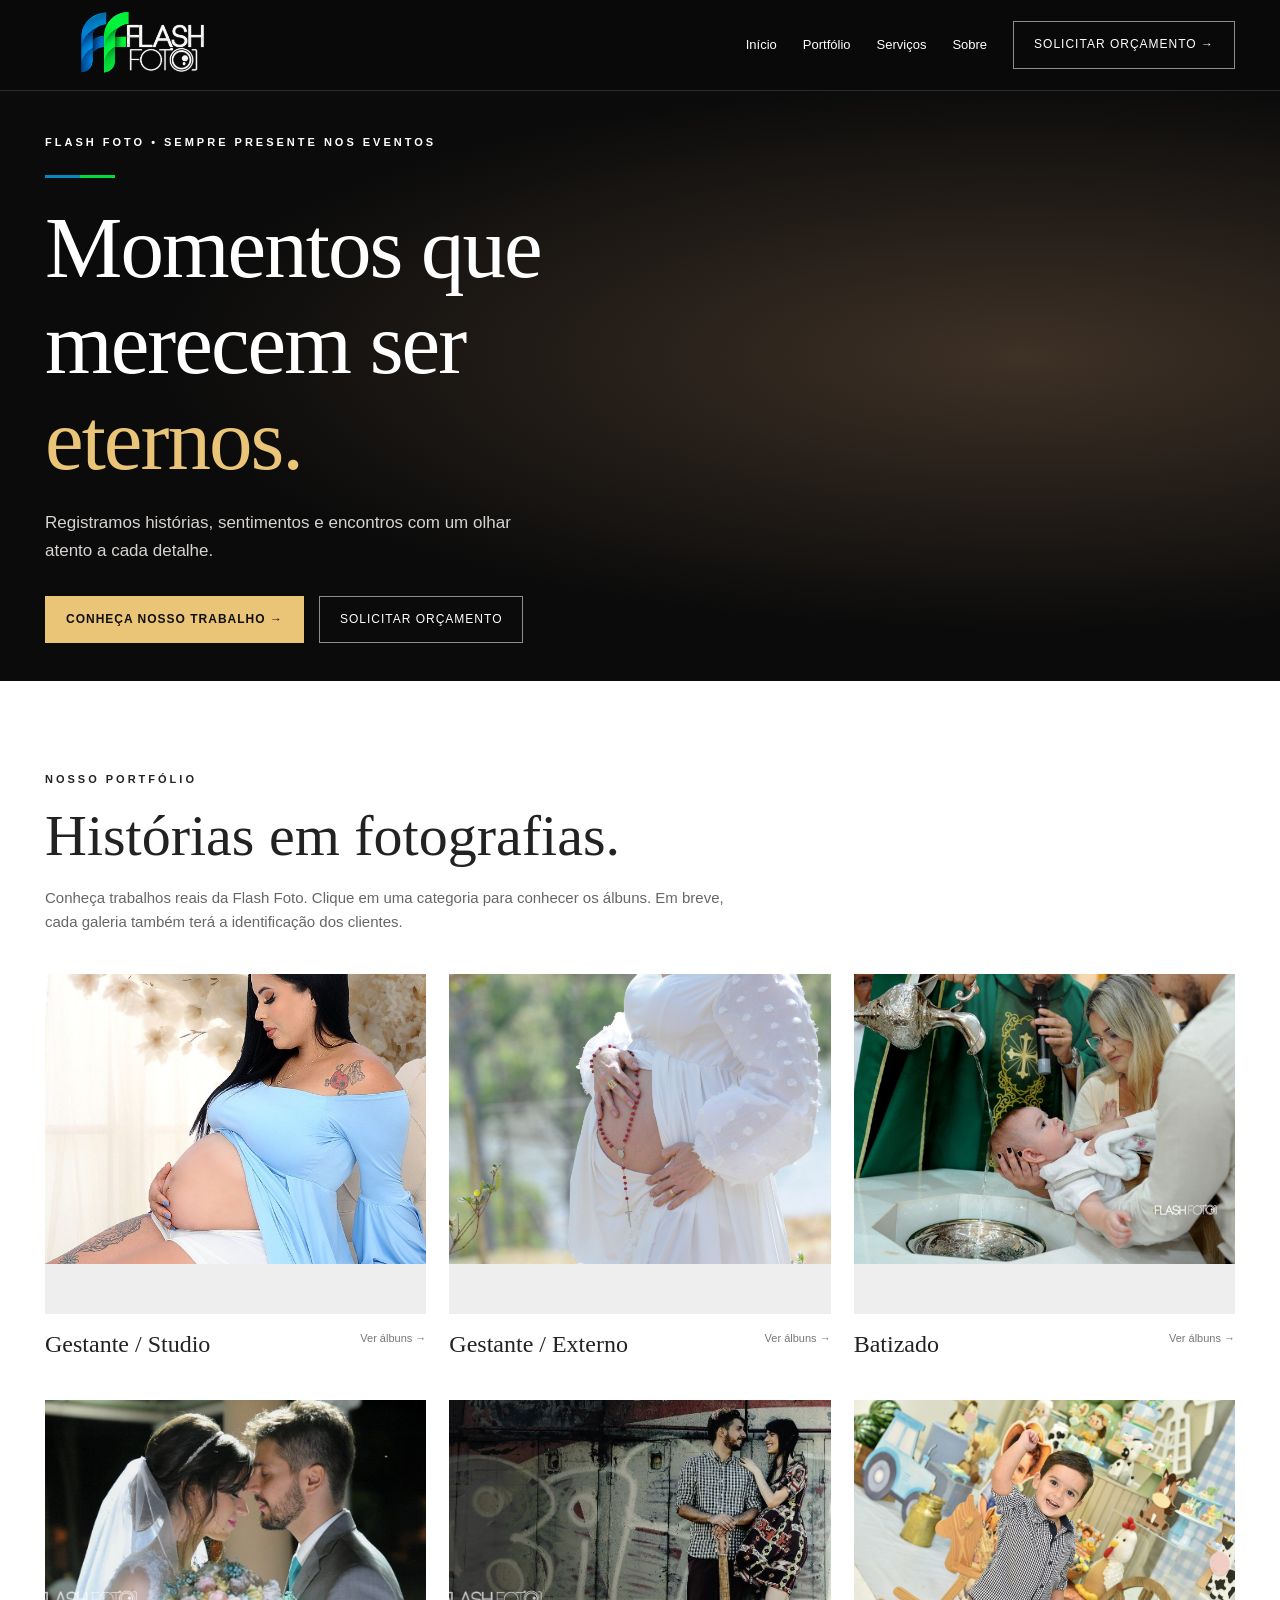
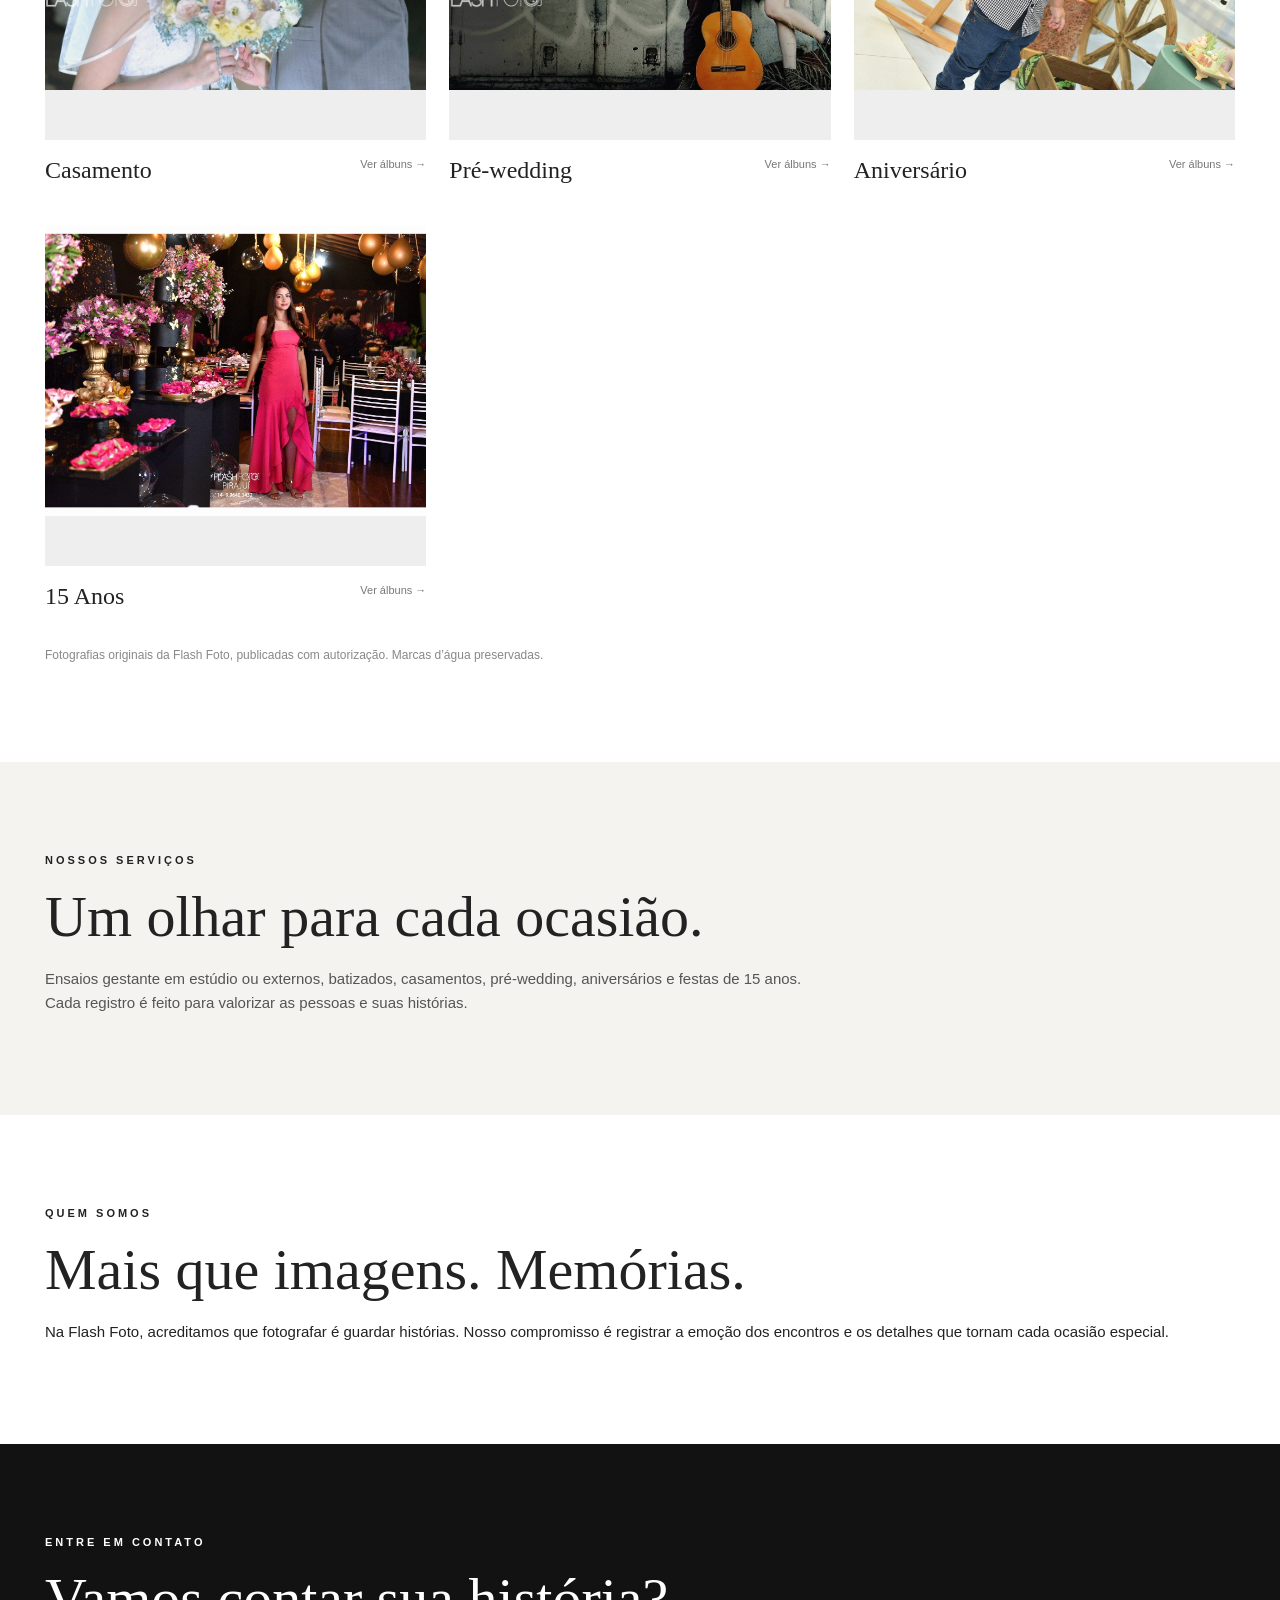
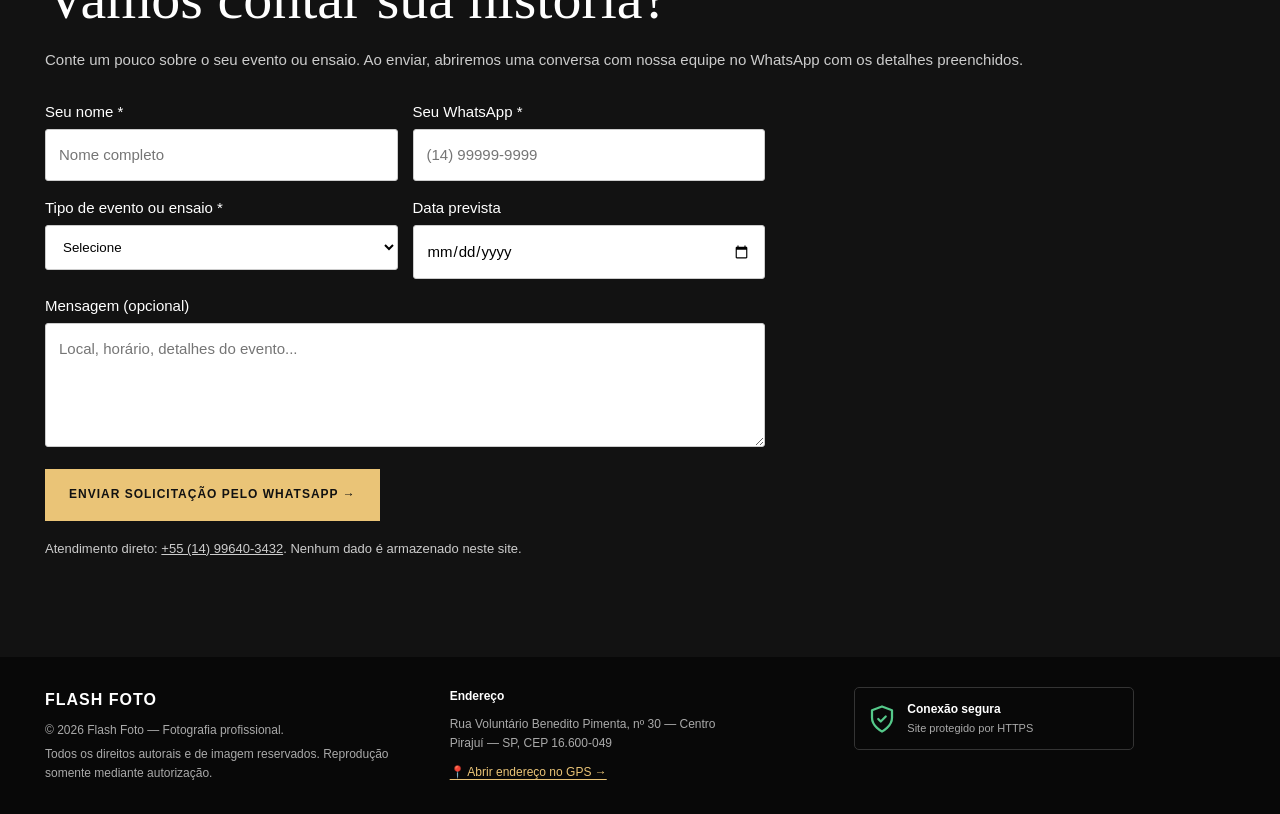
<file: index.html>
<!doctype html><html lang="pt-BR"><head><meta charset="utf-8"><meta name="viewport" content="width=device-width,initial-scale=1"><meta name="description" content="Flash Foto: fotografia profissional de gestantes, batizados, casamentos, pré-wedding, aniversários e 15 anos."><title>Flash Foto | Portfólio Fotográfico</title><style>
:root{--gold:#eac477;--bg:#111;--ink:#222}*{box-sizing:border-box}html{scroll-behavior:smooth}body{margin:0;font:15px/1.6 Arial,sans-serif;color:var(--ink)}button,input,textarea{font:inherit}button{cursor:pointer}a{text-decoration:none;color:inherit}.wrap{max-width:1190px;width:calc(100% - 42px);margin:auto}.header{background:#090909;color:#fff;position:sticky;top:0;z-index:5;border-bottom:1px solid #ffffff23}.head{min-height:90px;display:flex;justify-content:space-between;align-items:center;gap:20px}.logo{width:190px;max-height:78px;object-fit:contain}.nav{display:flex;align-items:center;gap:26px;font-size:13px}.nav a:hover{color:var(--gold)}.btn{display:inline-block;border:1px solid #ffffff88;padding:13px 20px;color:#fff;font-size:12px;letter-spacing:1px;text-transform:uppercase;background:transparent}.btn.gold{background:var(--gold);border-color:var(--gold);color:#111;font-weight:bold}.menu{display:none;background:none;border:0;color:white;font-size:28px}.hero{background:radial-gradient(ellipse at 80% 45%,#3e3126,#0b0b0b 60%);color:#fff;min-height:590px;display:flex;align-items:center}.hero h1{font:400 clamp(48px,6.8vw,88px)/1.1 Georgia,serif;letter-spacing:-2px;max-width:780px;margin:22px 0}.hero h1 em{color:var(--gold);font-style:normal}.hero p{max-width:500px;color:#d6d3d0;font-size:17px}.eyebrow{letter-spacing:3px;text-transform:uppercase;font-size:11px;font-weight:bold}.accent{height:3px;width:70px;background:linear-gradient(90deg,#048ac0 50%,#00dd38 50%);margin-top:22px}.hero .actions{display:flex;gap:15px;flex-wrap:wrap;margin-top:32px}.section{padding:85px 0}.section h2{font:400 clamp(38px,5vw,58px)/1.1 Georgia,serif;margin:14px 0 18px}.intro{max-width:700px;color:#666;margin-bottom:40px}.gallery{display:grid;grid-template-columns:repeat(3,1fr);gap:36px 23px}.work{min-width:0}.cover{padding:0;border:0;background:#eee;display:block;width:100%;height:340px;overflow:hidden}.cover img{width:100%;height:100%;object-fit:cover;transition:transform .4s}.cover:hover img{transform:scale(1.045)}.work-meta{display:flex;justify-content:space-between;align-items:baseline;gap:10px}.work h3{font:400 24px Georgia,serif;margin:17px 0 6px}.work-meta span{font-size:11px;color:#777;white-space:nowrap}.more{display:flex;gap:8px;margin-top:10px}.more button{border:0;padding:0;width:75px;height:62px;overflow:hidden}.more img{width:100%;height:100%;object-fit:cover}.about{background:#f5f3ef}.about p{max-width:770px;color:#555}.contact{background:#121212;color:#fff}.contact p{color:#ccc}.footer{background:#080808;color:#aaa;padding:30px 0;font-size:12px}.lightbox{position:fixed;inset:0;z-index:20;background:#000e;display:none;align-items:center;justify-content:center;flex-direction:column;padding:45px 18px 18px}.lightbox.open{display:flex}.lightbox img{max-width:96vw;max-height:80vh;object-fit:contain}.lightbox p{color:white}.close{position:absolute;right:20px;top:10px;background:none;border:0;color:white;font-size:40px}.navlight{display:flex;gap:15px}.navlight button{background:#fff;color:#111;border:0;padding:10px 20px}.fine{font-size:12px;color:#888;margin-top:30px}@media(max-width:760px){.head{min-height:74px}.logo{width:165px}.menu{display:block}.nav{display:none;position:absolute;top:74px;left:0;right:0;background:#090909;padding:22px;flex-direction:column;align-items:stretch}.nav.open{display:flex}.hero{min-height:560px}.section{padding:60px 0}.gallery{grid-template-columns:1fr 1fr}.cover{height:280px}}@media(max-width:500px){.gallery{grid-template-columns:1fr}.cover{height:360px}}
.cover{display:block;text-decoration:none;cursor:pointer}.cover img{width:100%;height:290px;object-fit:cover;display:block}.work{min-width:0}.work-meta{display:flex;justify-content:space-between;gap:12px;align-items:center}.work-meta span{white-space:nowrap}@media(max-width:700px){.cover img{height:250px}} </style></head><body><header class="header"><div class="wrap head"><a href="#inicio"><img class="logo" src="fotos/logo.png" alt="Flash Foto"></a><button class="menu" onclick="document.querySelector('.nav').classList.toggle('open')" aria-label="Abrir menu">☰</button><nav class="nav"><a href="#inicio">Início</a><a href="#portfolio">Portfólio</a><a href="#servicos">Serviços</a><a href="#sobre">Sobre</a><a class="btn" href="#contato">Solicitar orçamento →</a></nav></div></header><main><section class="hero" id="inicio"><div class="wrap"><span class="eyebrow">Flash Foto • Sempre presente nos eventos</span><div class="accent"></div><h1>Momentos que<br>merecem ser<br><em>eternos.</em></h1><p>Registramos histórias, sentimentos e encontros com um olhar atento a cada detalhe.</p><div class="actions"><a class="btn gold" href="#portfolio">Conheça nosso trabalho →</a><a class="btn" href="#contato">Solicitar orçamento</a></div></div></section><section class="section" id="portfolio"><div class="wrap"><span class="eyebrow">Nosso portfólio</span><h2>Histórias em fotografias.</h2><p class="intro">Conheça trabalhos reais da Flash Foto. Clique em uma categoria para conhecer os álbuns. Em breve, cada galeria também terá a identificação dos clientes.</p><div class="gallery"><article class="work"><a class="cover" href="gestante-studio.html" aria-label="Abrir categoria Gestante / Studio"><img loading="lazy" src="fotos/foto-01.jpg" alt="Fotografia Flash Foto: Gestante / Studio"></a><div class="work-meta"><h3>Gestante / Studio</h3><span>Ver álbuns →</span></div></article><article class="work"><a class="cover" href="gestante-externo.html" aria-label="Abrir categoria Gestante / Externo"><img loading="lazy" src="fotos/foto-02.jpg" alt="Fotografia Flash Foto: Gestante / Externo"></a><div class="work-meta"><h3>Gestante / Externo</h3><span>Ver álbuns →</span></div></article><article class="work"><a class="cover" href="batizado.html" aria-label="Abrir categoria Batizado"><img loading="lazy" src="fotos/foto-03.jpg" alt="Fotografia Flash Foto: Batizado"></a><div class="work-meta"><h3>Batizado</h3><span>Ver álbuns →</span></div></article><article class="work"><a class="cover" href="casamento.html" aria-label="Abrir categoria Casamento"><img loading="lazy" src="fotos/foto-04.jpg" alt="Fotografia Flash Foto: Casamento"></a><div class="work-meta"><h3>Casamento</h3><span>Ver álbuns →</span></div></article><article class="work"><a class="cover" href="pre-wedding.html" aria-label="Abrir categoria Pré-wedding"><img loading="lazy" src="fotos/foto-06.jpg" alt="Fotografia Flash Foto: Pré-wedding"></a><div class="work-meta"><h3>Pré-wedding</h3><span>Ver álbuns →</span></div></article><article class="work"><a class="cover" href="aniversario.html" aria-label="Abrir categoria Aniversário"><img loading="lazy" src="fotos/foto-07.jpg" alt="Fotografia Flash Foto: Aniversário"></a><div class="work-meta"><h3>Aniversário</h3><span>Ver álbuns →</span></div></article><article class="work"><a class="cover" href="15-anos.html" aria-label="Abrir categoria 15 Anos"><img loading="lazy" src="fotos/foto-08.jpg" alt="Fotografia Flash Foto: 15 Anos"></a><div class="work-meta"><h3>15 Anos</h3><span>Ver álbuns →</span></div></article></div><p class="fine">Fotografias originais da Flash Foto, publicadas com autorização. Marcas d’água preservadas.</p></div></section><section class="section about" id="servicos"><div class="wrap"><span class="eyebrow">Nossos serviços</span><h2>Um olhar para cada ocasião.</h2><p>Ensaios gestante em estúdio ou externos, batizados, casamentos, pré-wedding, aniversários e festas de 15 anos. Cada registro é feito para valorizar as pessoas e suas histórias.</p></div></section><section class="section" id="sobre"><div class="wrap"><span class="eyebrow">Quem somos</span><h2>Mais que imagens. Memórias.</h2><p>Na Flash Foto, acreditamos que fotografar é guardar histórias. Nosso compromisso é registrar a emoção dos encontros e os detalhes que tornam cada ocasião especial.</p></div></section><section class="section contact" id="contato"><div class="wrap"><span class="eyebrow">Entre em contato</span><h2>Vamos contar sua história?</h2><p>Conte um pouco sobre o seu evento ou ensaio. Ao enviar, abriremos uma conversa com nossa equipe no WhatsApp com os detalhes preenchidos.</p><form id="form-orcamento" onsubmit="enviarOrcamento(event)" style="max-width:720px;display:grid;grid-template-columns:repeat(2,minmax(0,1fr));gap:15px;margin-top:28px"><label>Seu nome *<input id="orc-nome" required maxlength="100" placeholder="Nome completo" style="width:100%;padding:13px;margin-top:5px;border:1px solid #ccc;border-radius:3px"></label><label>Seu WhatsApp *<input id="orc-telefone" required type="tel" maxlength="25" placeholder="(14) 99999-9999" style="width:100%;padding:13px;margin-top:5px;border:1px solid #ccc;border-radius:3px"></label><label>Tipo de evento ou ensaio *<select id="orc-tipo" required style="width:100%;padding:13px;margin-top:5px;border:1px solid #ccc;border-radius:3px;background:#fff"><option value="">Selecione</option><option>Gestante / Studio</option><option>Gestante / Externo</option><option>Batizado</option><option>Casamento</option><option>Pré-wedding</option><option>Aniversário</option><option>15 Anos</option><option>Outro</option></select></label><label>Data prevista<input id="orc-data" type="date" style="width:100%;padding:13px;margin-top:5px;border:1px solid #ccc;border-radius:3px"></label><label style="grid-column:1/-1">Mensagem (opcional)<textarea id="orc-mensagem" rows="4" maxlength="1200" placeholder="Local, horário, detalhes do evento..." style="width:100%;padding:13px;margin-top:5px;border:1px solid #ccc;border-radius:3px"></textarea></label><button type="submit" class="btn gold" style="grid-column:1/-1;justify-self:start;border:0;padding:16px 24px">Enviar solicitação pelo WhatsApp →</button></form><p style="font-size:13px;margin-top:18px">Atendimento direto: <a href="https://wa.me/5514996403432" target="_blank" rel="noopener noreferrer" style="text-decoration:underline">+55 (14) 99640-3432</a>. Nenhum dado é armazenado neste site.</p></div></section></main><footer class="footer"><div class="wrap" style="display:grid;grid-template-columns:repeat(auto-fit,minmax(230px,1fr));gap:24px;align-items:start"><div><div style="color:#fff;font-size:16px;letter-spacing:1px;font-weight:bold">FLASH FOTO</div><p style="margin:8px 0 0">© 2026 Flash Foto — Fotografia profissional.</p><p style="margin:5px 0 0;color:#aaa">Todos os direitos autorais e de imagem reservados. Reprodução somente mediante autorização.</p></div><div><div style="color:#fff;font-weight:bold;margin-bottom:8px">Endereço</div><p style="margin:0">Rua Voluntário Benedito Pimenta, nº 30 — Centro<br>Pirajuí — SP, CEP 16.600-049</p><a href="https://www.google.com/maps/search/?api=1&query=R.%20Benedito%20Pimenta%2C%2030%20-%20Piraju%C3%AD" target="_blank" rel="noopener noreferrer" style="display:inline-flex;align-items:center;gap:7px;margin-top:10px;color:#eac477;text-decoration:underline;text-underline-offset:3px;font-size:12px">📍 Abrir endereço no GPS →</a></div><div style="display:flex;align-items:center;gap:10px;border:1px solid #343434;border-radius:5px;padding:12px;max-width:280px"><svg xmlns="http://www.w3.org/2000/svg" width="30" height="30" viewBox="0 0 24 24" fill="none" stroke="#55c98a" stroke-width="1.8" stroke-linecap="round" stroke-linejoin="round" aria-hidden="true"><path d="M12 22s8-4 8-11V5l-8-3-8 3v6c0 7 8 11 8 11z"/><path d="m9 12 2 2 4-4"/></svg><div><div style="color:#fff;font-weight:bold">Conexão segura</div><div style="font-size:11px;color:#aaa">Site protegido por HTTPS</div></div></div></div></footer><div class="lightbox" id="lightbox" role="dialog" aria-modal="true" aria-label="Fotografia ampliada"><button class="close" onclick="hide()" aria-label="Fechar">×</button><img id="big" alt="Fotografia ampliada"><p id="category"></p><div class="navlight"><button onclick="step(-1)">← Anterior</button><button onclick="step(1)">Próxima →</button></div></div><script>function enviarOrcamento(e){e.preventDefault();const v=id=>document.getElementById(id).value.trim();const data=v('orc-data');let dataBR='A definir';if(data){const a=data.split('-');dataBR=a[2]+'/'+a[1]+'/'+a[0]}const mensagem=['Olá, Flash Foto! Gostaria de solicitar um orçamento.','','Nome: '+v('orc-nome'),'Meu WhatsApp: '+v('orc-telefone'),'Serviço: '+v('orc-tipo'),'Data: '+dataBR,'Detalhes: '+(v('orc-mensagem')||'Não informado')].join('\n');window.open('https://wa.me/5514996403432?text='+encodeURIComponent(mensagem),'_blank','noopener,noreferrer')}</script></body></html>
</file>
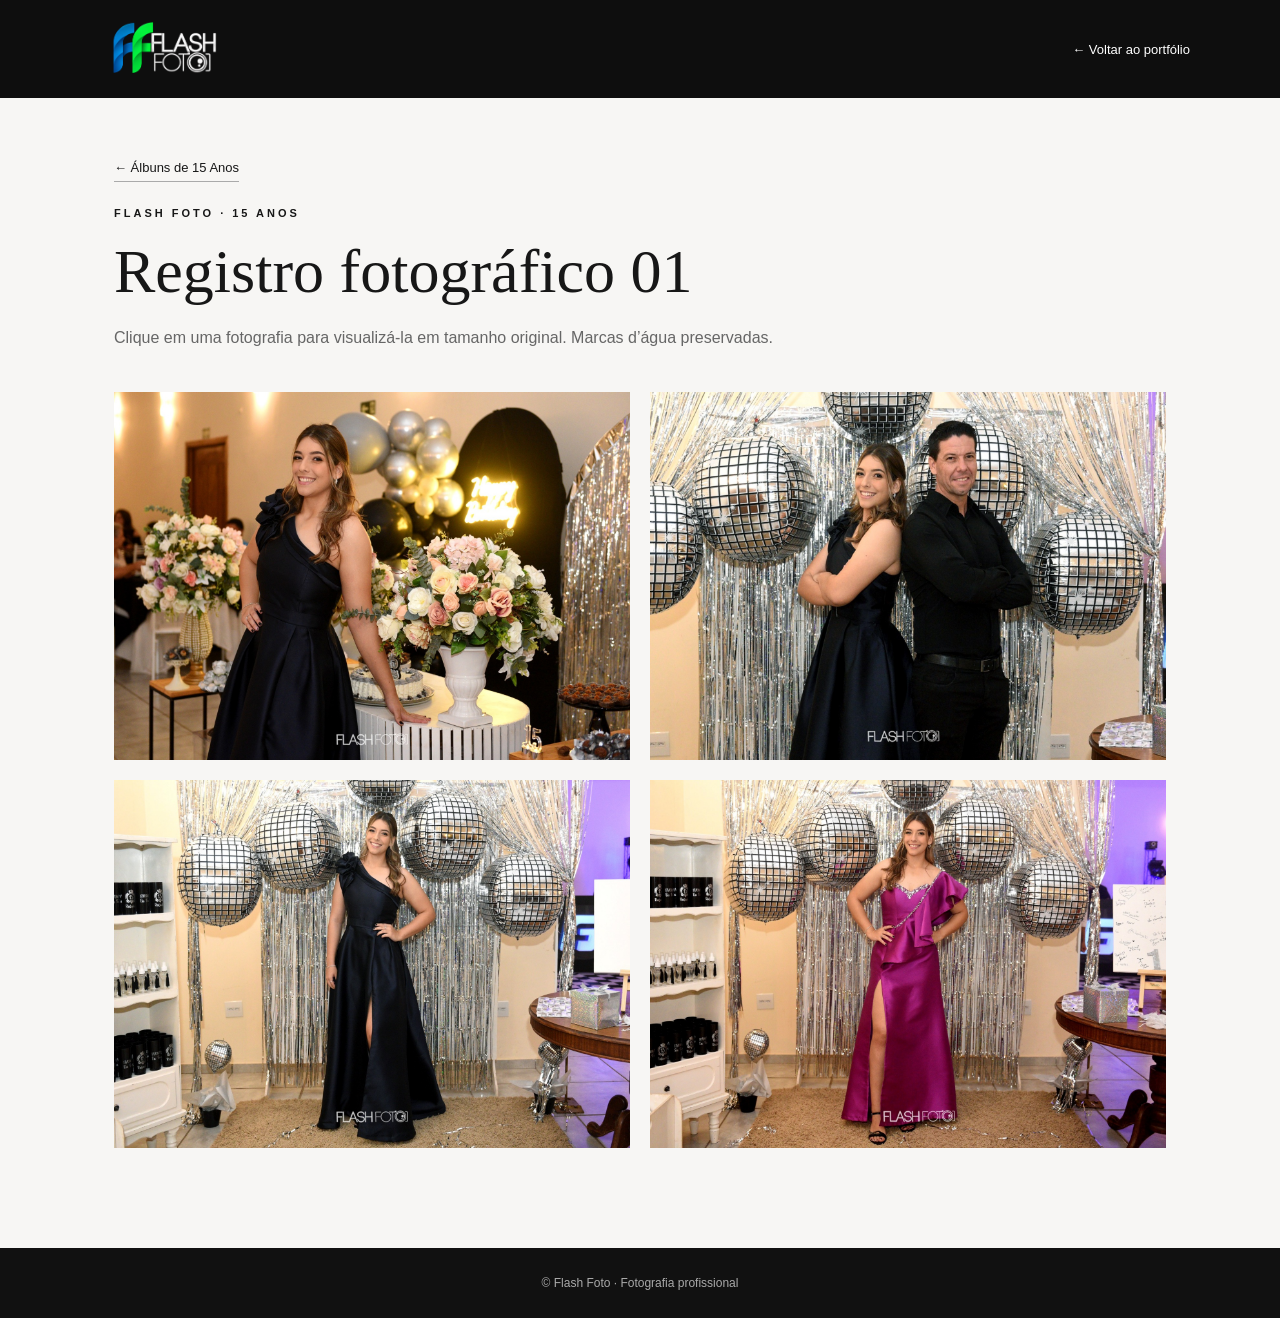
<file: 15-anos-album-01.html>
<!doctype html><html lang="pt-BR"><head><meta charset="utf-8"><meta name="viewport" content="width=device-width,initial-scale=1"><title>15 Anos — Álbum 01 | Flash Foto</title><link rel="stylesheet" href="estilo-galerias.css"></head><body><header><a href="index.html"><img src="fotos/logo.png" alt="Flash Foto"></a><a href="index.html#portfolio">← Voltar ao portfólio</a></header><main class="container"><a class="back" href="15-anos.html">← Álbuns de 15 Anos</a><div class="eyebrow">Flash Foto · 15 Anos</div><h1>Registro fotográfico 01</h1><p class="sub">Clique em uma fotografia para visualizá-la em tamanho original. Marcas d’água preservadas.</p><div class="gallery"><a href="fotos/fotos/15-anos-01/foto-01.jpeg?v=20261020" target="_blank" rel="noopener"><img src="fotos/fotos/15-anos-01/foto-01.jpeg?v=20261020" alt="Fotografia 1 de 15 Anos" loading="eager"></a><a href="fotos/fotos/15-anos-01/foto-02.jpeg?v=20261020" target="_blank" rel="noopener"><img src="fotos/fotos/15-anos-01/foto-02.jpeg?v=20261020" alt="Fotografia 2 de 15 Anos" loading="lazy"></a><a href="fotos/fotos/15-anos-01/foto-03.jpeg?v=20261020" target="_blank" rel="noopener"><img src="fotos/fotos/15-anos-01/foto-03.jpeg?v=20261020" alt="Fotografia 3 de 15 Anos" loading="lazy"></a><a href="fotos/fotos/15-anos-01/foto-04.jpeg?v=20261020" target="_blank" rel="noopener"><img src="fotos/fotos/15-anos-01/foto-04.jpeg?v=20261020" alt="Fotografia 4 de 15 Anos" loading="lazy"></a></div></main><footer class="foot">© Flash Foto · Fotografia profissional</footer></body></html>
</file>
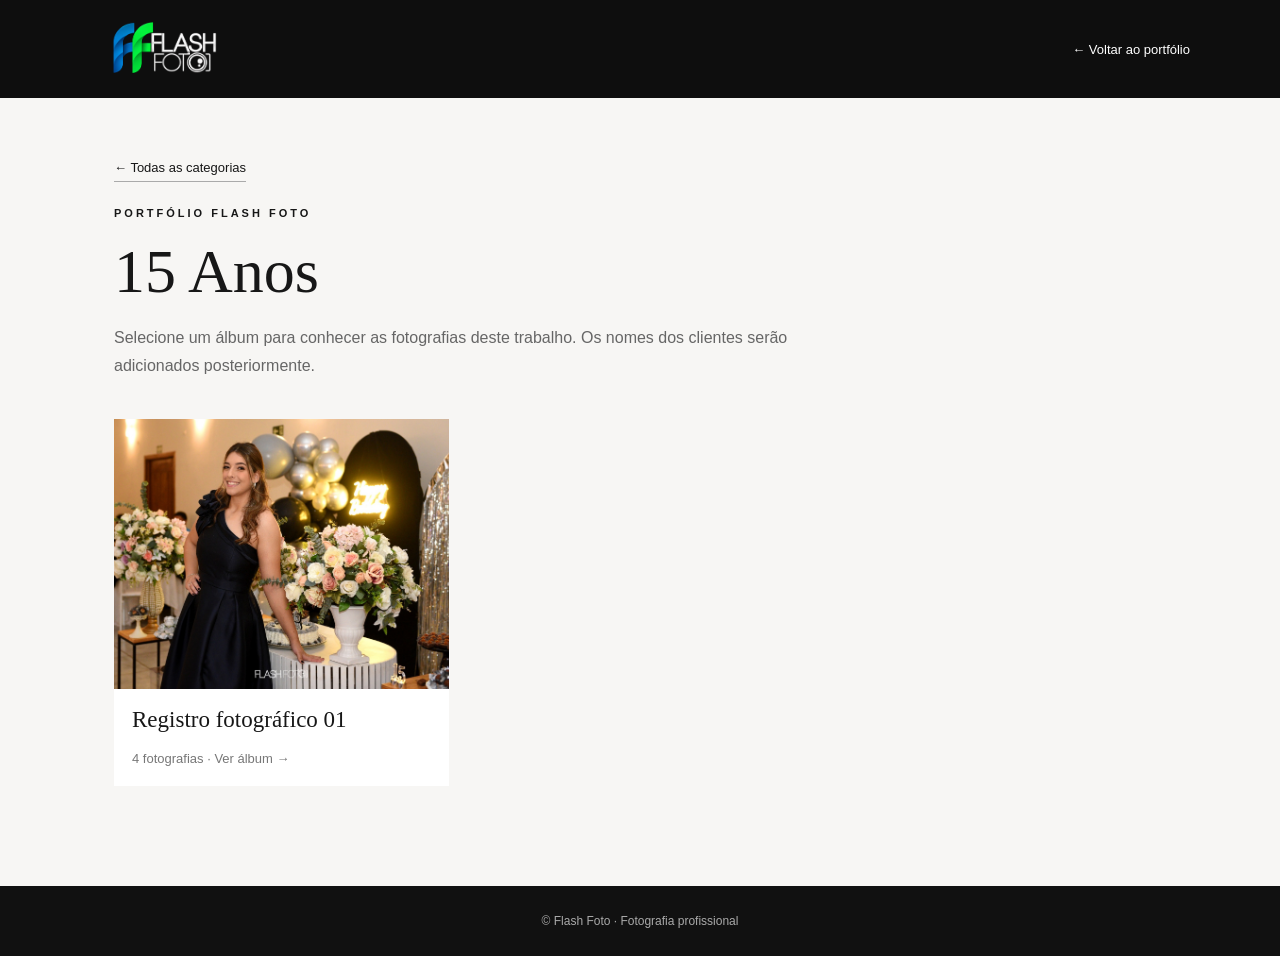
<file: 15-anos.html>
<!doctype html><html lang="pt-BR"><head><meta charset="utf-8"><meta name="viewport" content="width=device-width,initial-scale=1"><title>15 Anos | Flash Foto</title><link rel="stylesheet" href="estilo-galerias.css"></head><body><header><a href="index.html"><img src="fotos/logo.png" alt="Flash Foto"></a><a href="index.html#portfolio">← Voltar ao portfólio</a></header><main class="container"><a class="back" href="index.html#portfolio">← Todas as categorias</a><div class="eyebrow">Portfólio Flash Foto</div><h1>15 Anos</h1><p class="sub">Selecione um álbum para conhecer as fotografias deste trabalho. Os nomes dos clientes serão adicionados posteriormente.</p><div class="grid"><a class="tile" href="15-anos-album-01.html"><img src="fotos/fotos/15-anos-01/foto-01.jpeg" alt="Capa de 15 Anos"><h2>Registro fotográfico 01</h2><p>4 fotografias · Ver álbum →</p></a></div></main><footer class="foot">© Flash Foto · Fotografia profissional</footer></body></html>
</file>
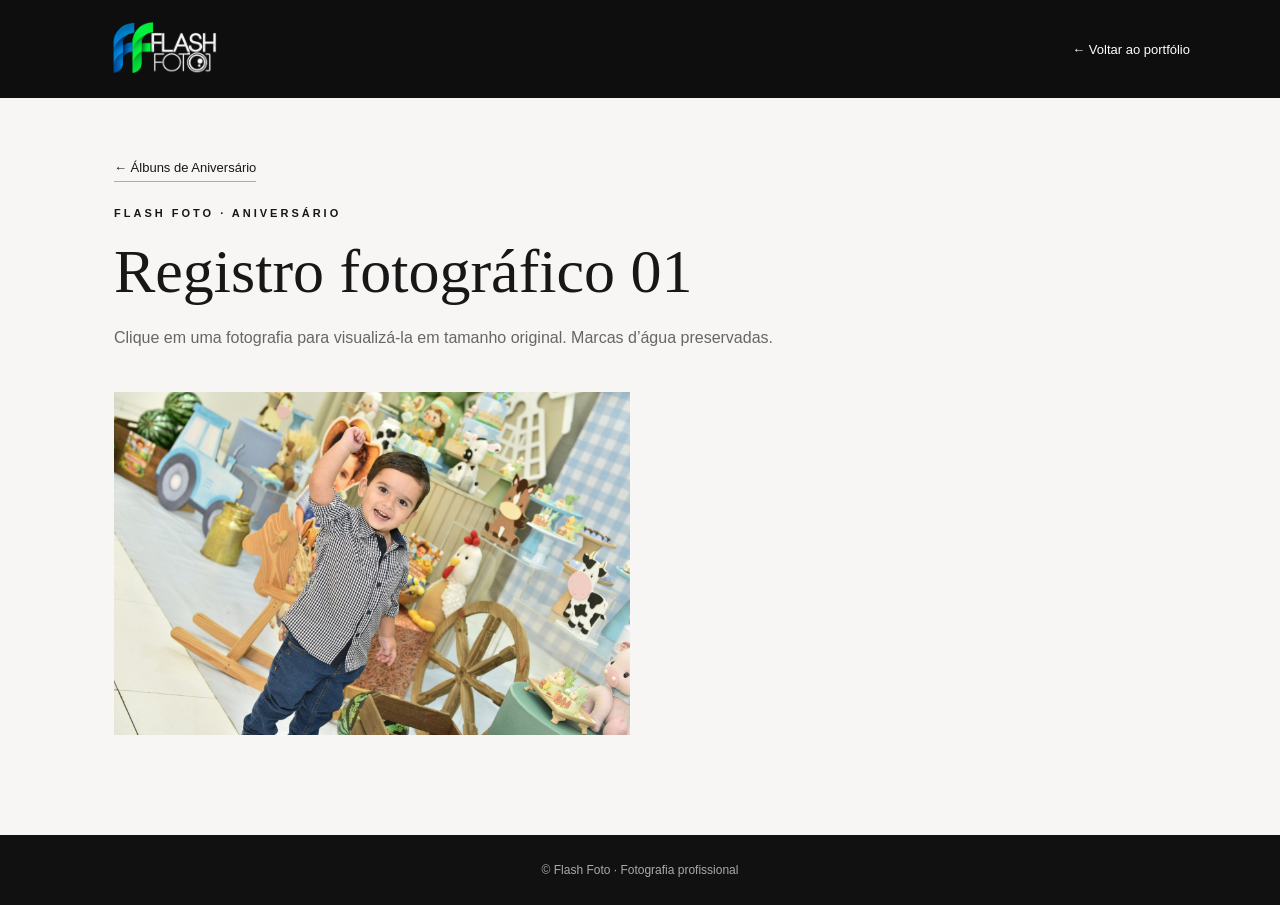
<file: aniversario-album-01.html>
<!doctype html><html lang="pt-BR"><head><meta charset="utf-8"><meta name="viewport" content="width=device-width,initial-scale=1"><title>Aniversário — Álbum 01 | Flash Foto</title><link rel="stylesheet" href="estilo-galerias.css"></head><body><header><a href="index.html"><img src="fotos/logo.png" alt="Flash Foto"></a><a href="index.html#portfolio">← Voltar ao portfólio</a></header><main class="container"><a class="back" href="aniversario.html">← Álbuns de Aniversário</a><div class="eyebrow">Flash Foto · Aniversário</div><h1>Registro fotográfico 01</h1><p class="sub">Clique em uma fotografia para visualizá-la em tamanho original. Marcas d’água preservadas.</p><div class="gallery"><a href="fotos/foto-07.jpg" target="_blank" rel="noopener"><img src="fotos/foto-07.jpg" alt="Fotografia 1 de Aniversário" loading="lazy"></a></div></main><footer class="foot">© Flash Foto · Fotografia profissional</footer></body></html>
</file>
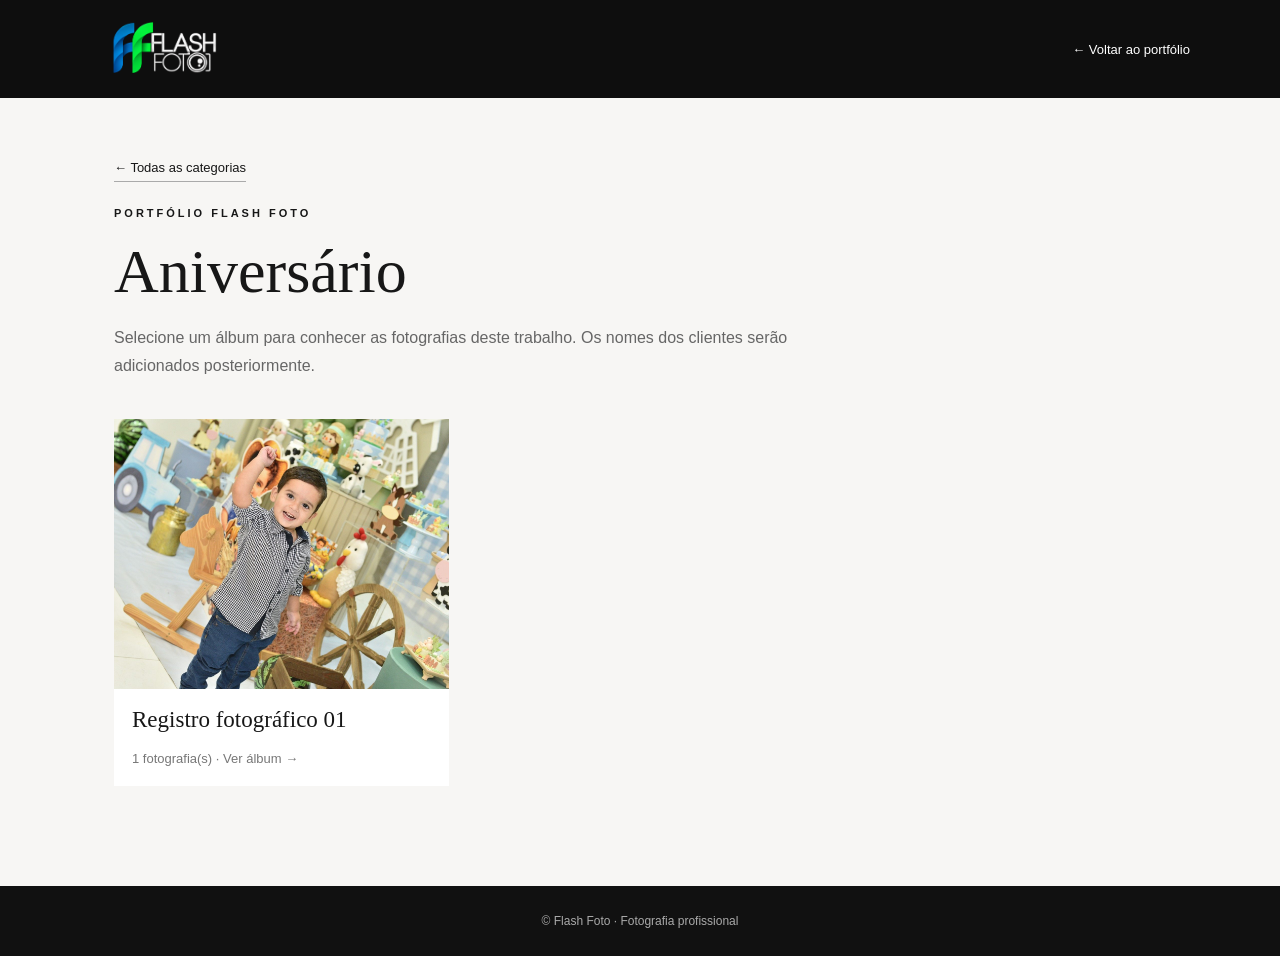
<file: aniversario.html>
<!doctype html><html lang="pt-BR"><head><meta charset="utf-8"><meta name="viewport" content="width=device-width,initial-scale=1"><title>Aniversário | Flash Foto</title><link rel="stylesheet" href="estilo-galerias.css"></head><body><header><a href="index.html"><img src="fotos/logo.png" alt="Flash Foto"></a><a href="index.html#portfolio">← Voltar ao portfólio</a></header><main class="container"><a class="back" href="index.html#portfolio">← Todas as categorias</a><div class="eyebrow">Portfólio Flash Foto</div><h1>Aniversário</h1><p class="sub">Selecione um álbum para conhecer as fotografias deste trabalho. Os nomes dos clientes serão adicionados posteriormente.</p><div class="grid"><a class="tile" href="aniversario-album-01.html"><img src="fotos/foto-07.jpg" alt="Capa de Aniversário"><h2>Registro fotográfico 01</h2><p>1 fotografia(s) · Ver álbum →</p></a></div></main><footer class="foot">© Flash Foto · Fotografia profissional</footer></body></html>
</file>
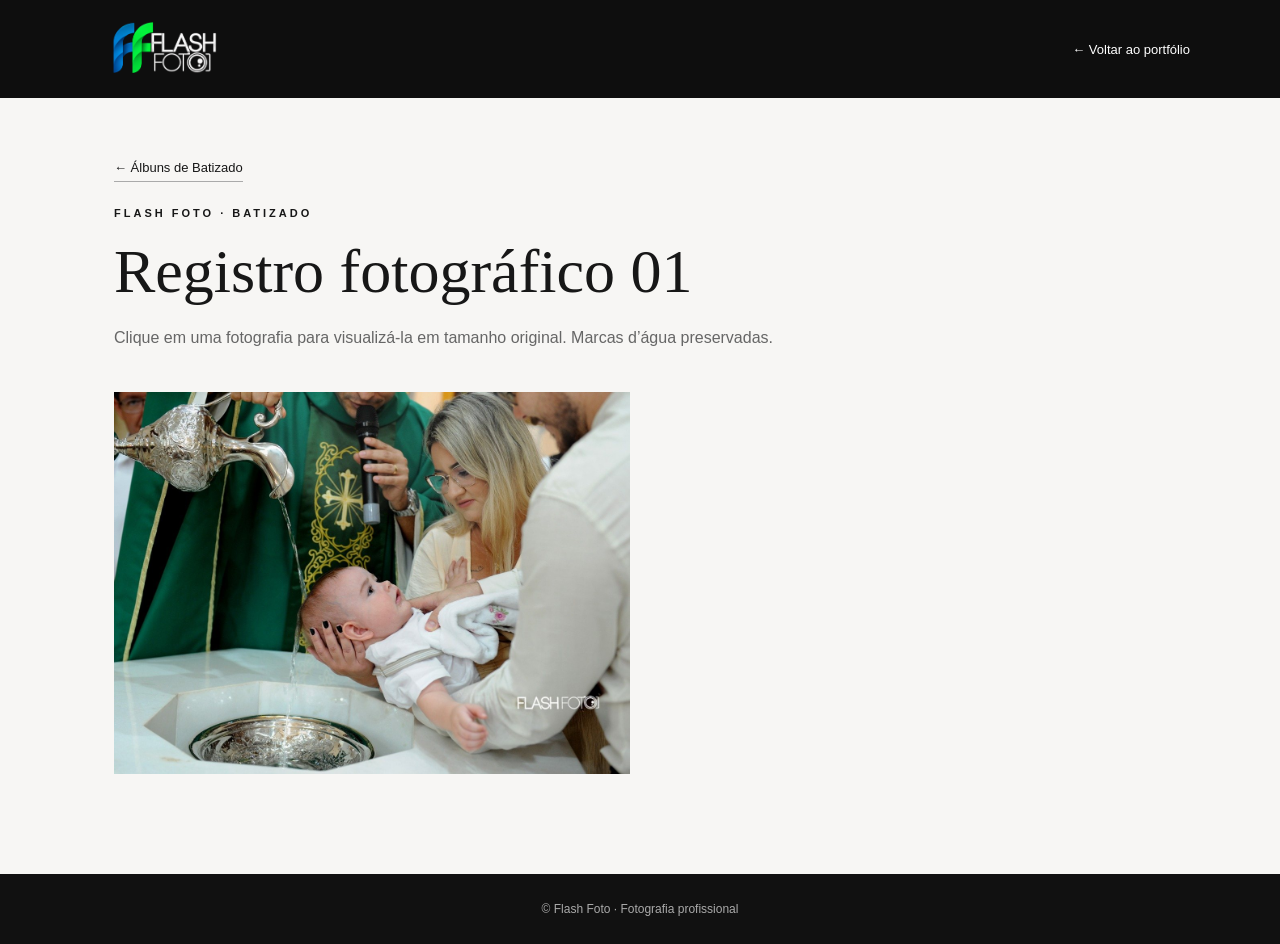
<file: batizado-album-01.html>
<!doctype html><html lang="pt-BR"><head><meta charset="utf-8"><meta name="viewport" content="width=device-width,initial-scale=1"><title>Batizado — Álbum 01 | Flash Foto</title><link rel="stylesheet" href="estilo-galerias.css"></head><body><header><a href="index.html"><img src="fotos/logo.png" alt="Flash Foto"></a><a href="index.html#portfolio">← Voltar ao portfólio</a></header><main class="container"><a class="back" href="batizado.html">← Álbuns de Batizado</a><div class="eyebrow">Flash Foto · Batizado</div><h1>Registro fotográfico 01</h1><p class="sub">Clique em uma fotografia para visualizá-la em tamanho original. Marcas d’água preservadas.</p><div class="gallery"><a href="fotos/foto-03.jpg" target="_blank" rel="noopener"><img src="fotos/foto-03.jpg" alt="Fotografia 1 de Batizado" loading="lazy"></a></div></main><footer class="foot">© Flash Foto · Fotografia profissional</footer></body></html>
</file>
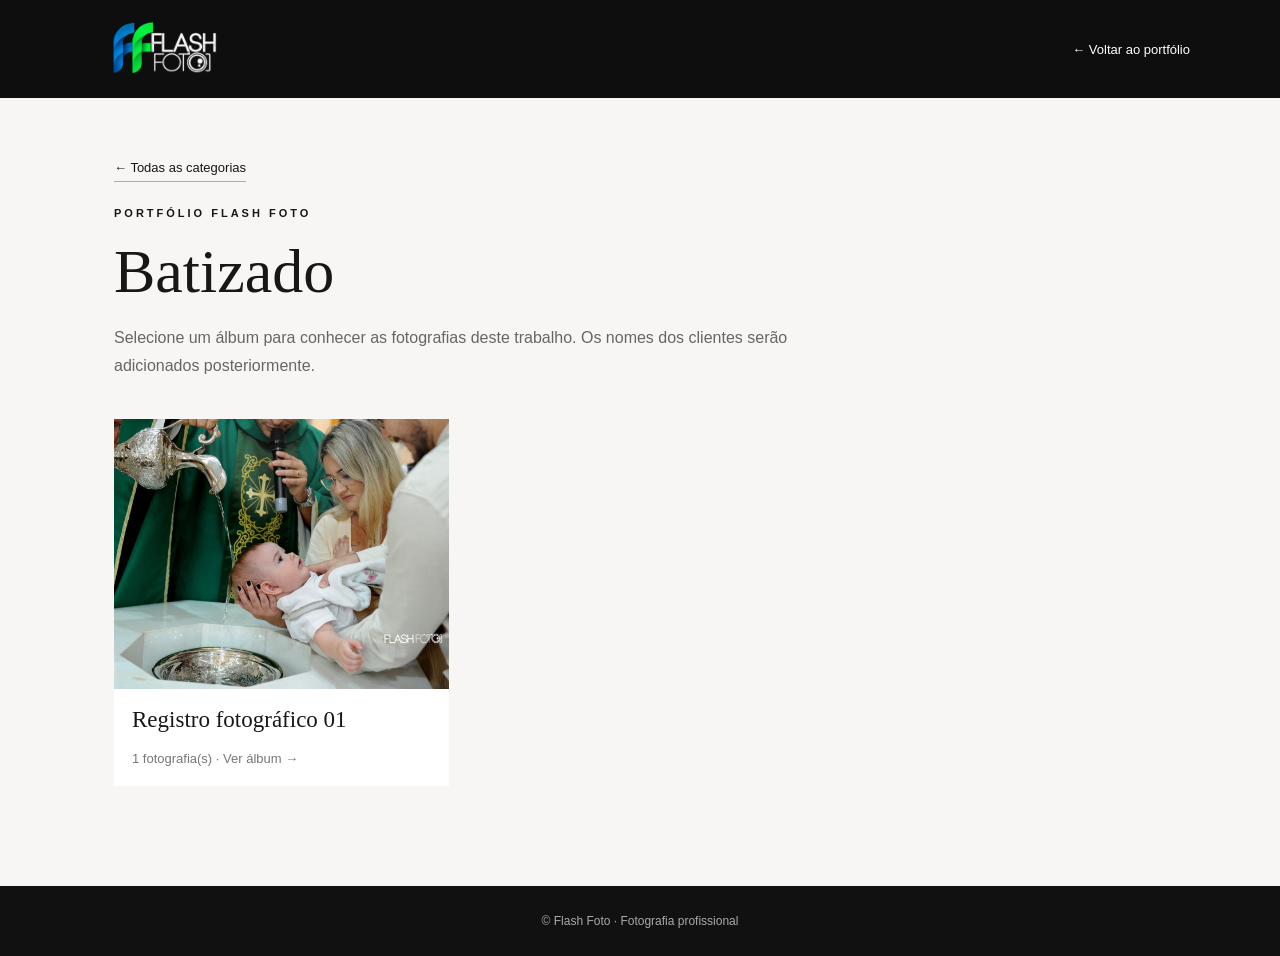
<file: batizado.html>
<!doctype html><html lang="pt-BR"><head><meta charset="utf-8"><meta name="viewport" content="width=device-width,initial-scale=1"><title>Batizado | Flash Foto</title><link rel="stylesheet" href="estilo-galerias.css"></head><body><header><a href="index.html"><img src="fotos/logo.png" alt="Flash Foto"></a><a href="index.html#portfolio">← Voltar ao portfólio</a></header><main class="container"><a class="back" href="index.html#portfolio">← Todas as categorias</a><div class="eyebrow">Portfólio Flash Foto</div><h1>Batizado</h1><p class="sub">Selecione um álbum para conhecer as fotografias deste trabalho. Os nomes dos clientes serão adicionados posteriormente.</p><div class="grid"><a class="tile" href="batizado-album-01.html"><img src="fotos/foto-03.jpg" alt="Capa de Batizado"><h2>Registro fotográfico 01</h2><p>1 fotografia(s) · Ver álbum →</p></a></div></main><footer class="foot">© Flash Foto · Fotografia profissional</footer></body></html>
</file>
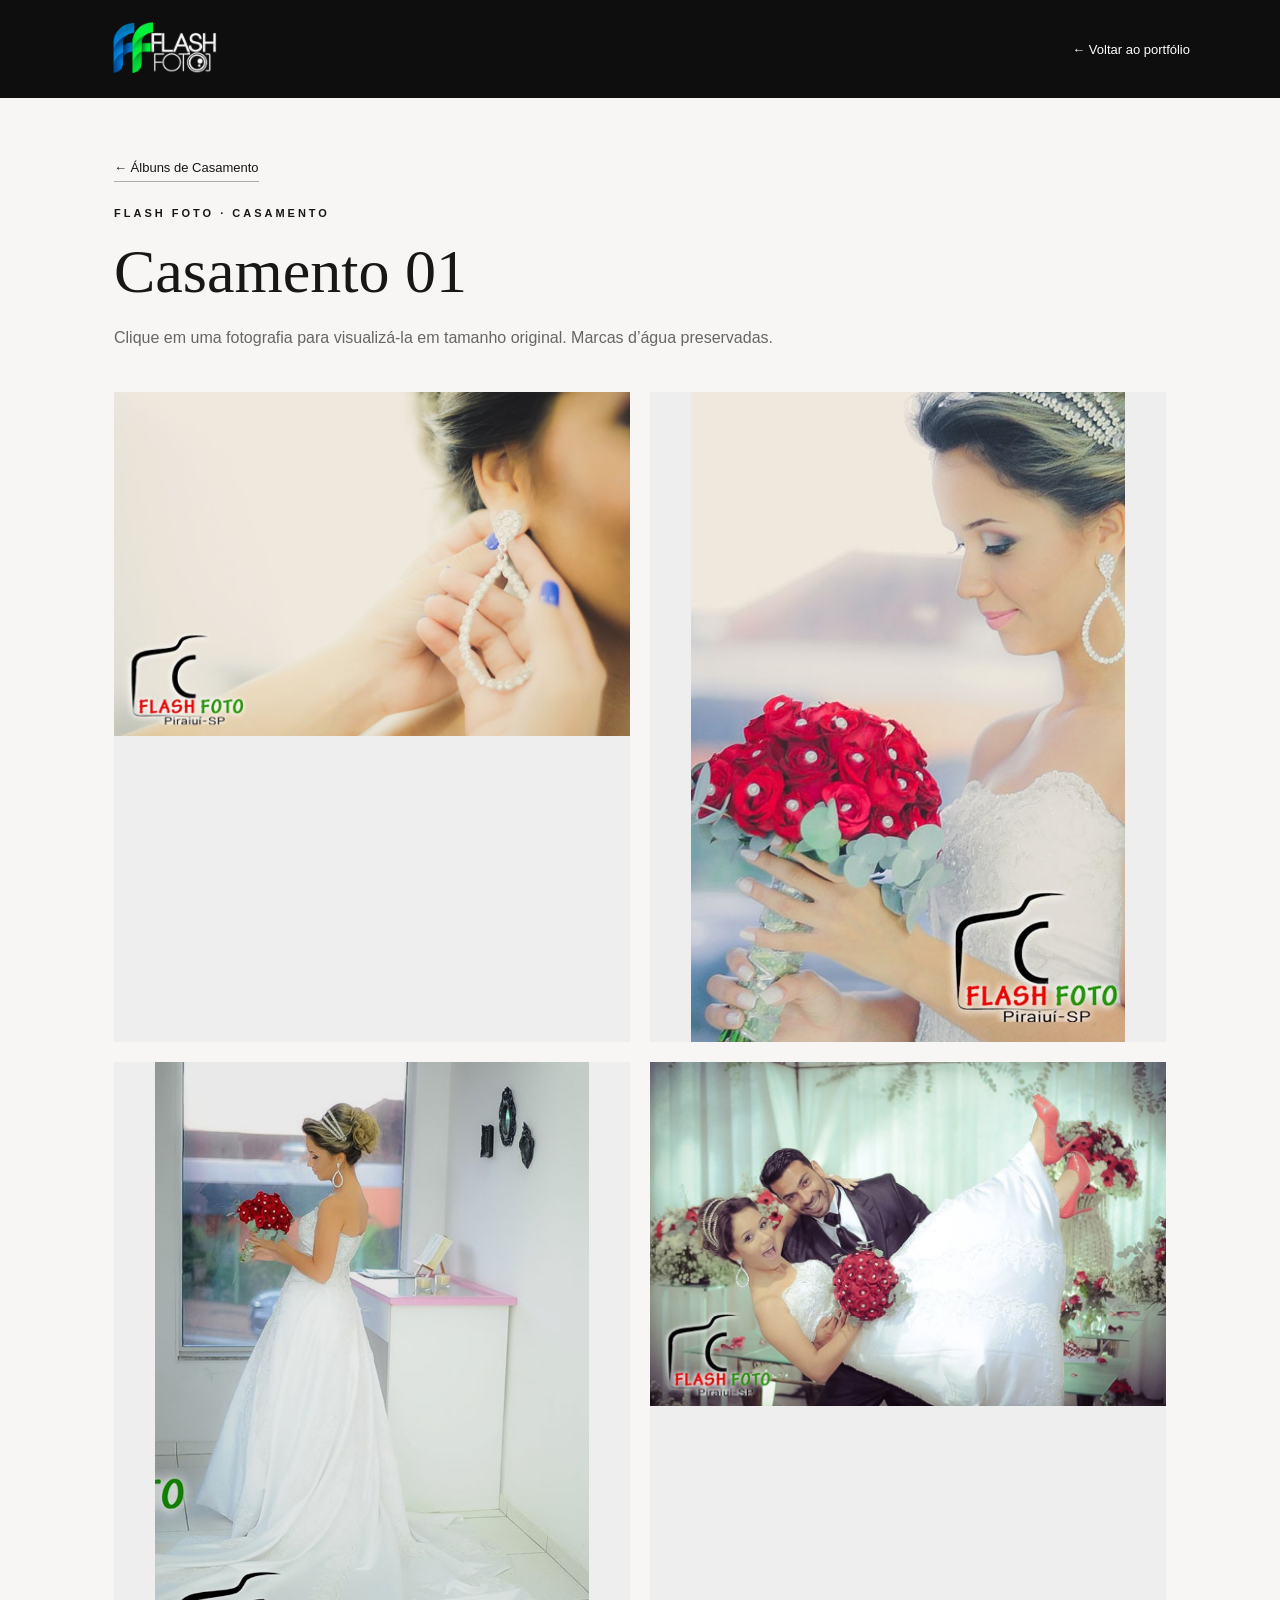
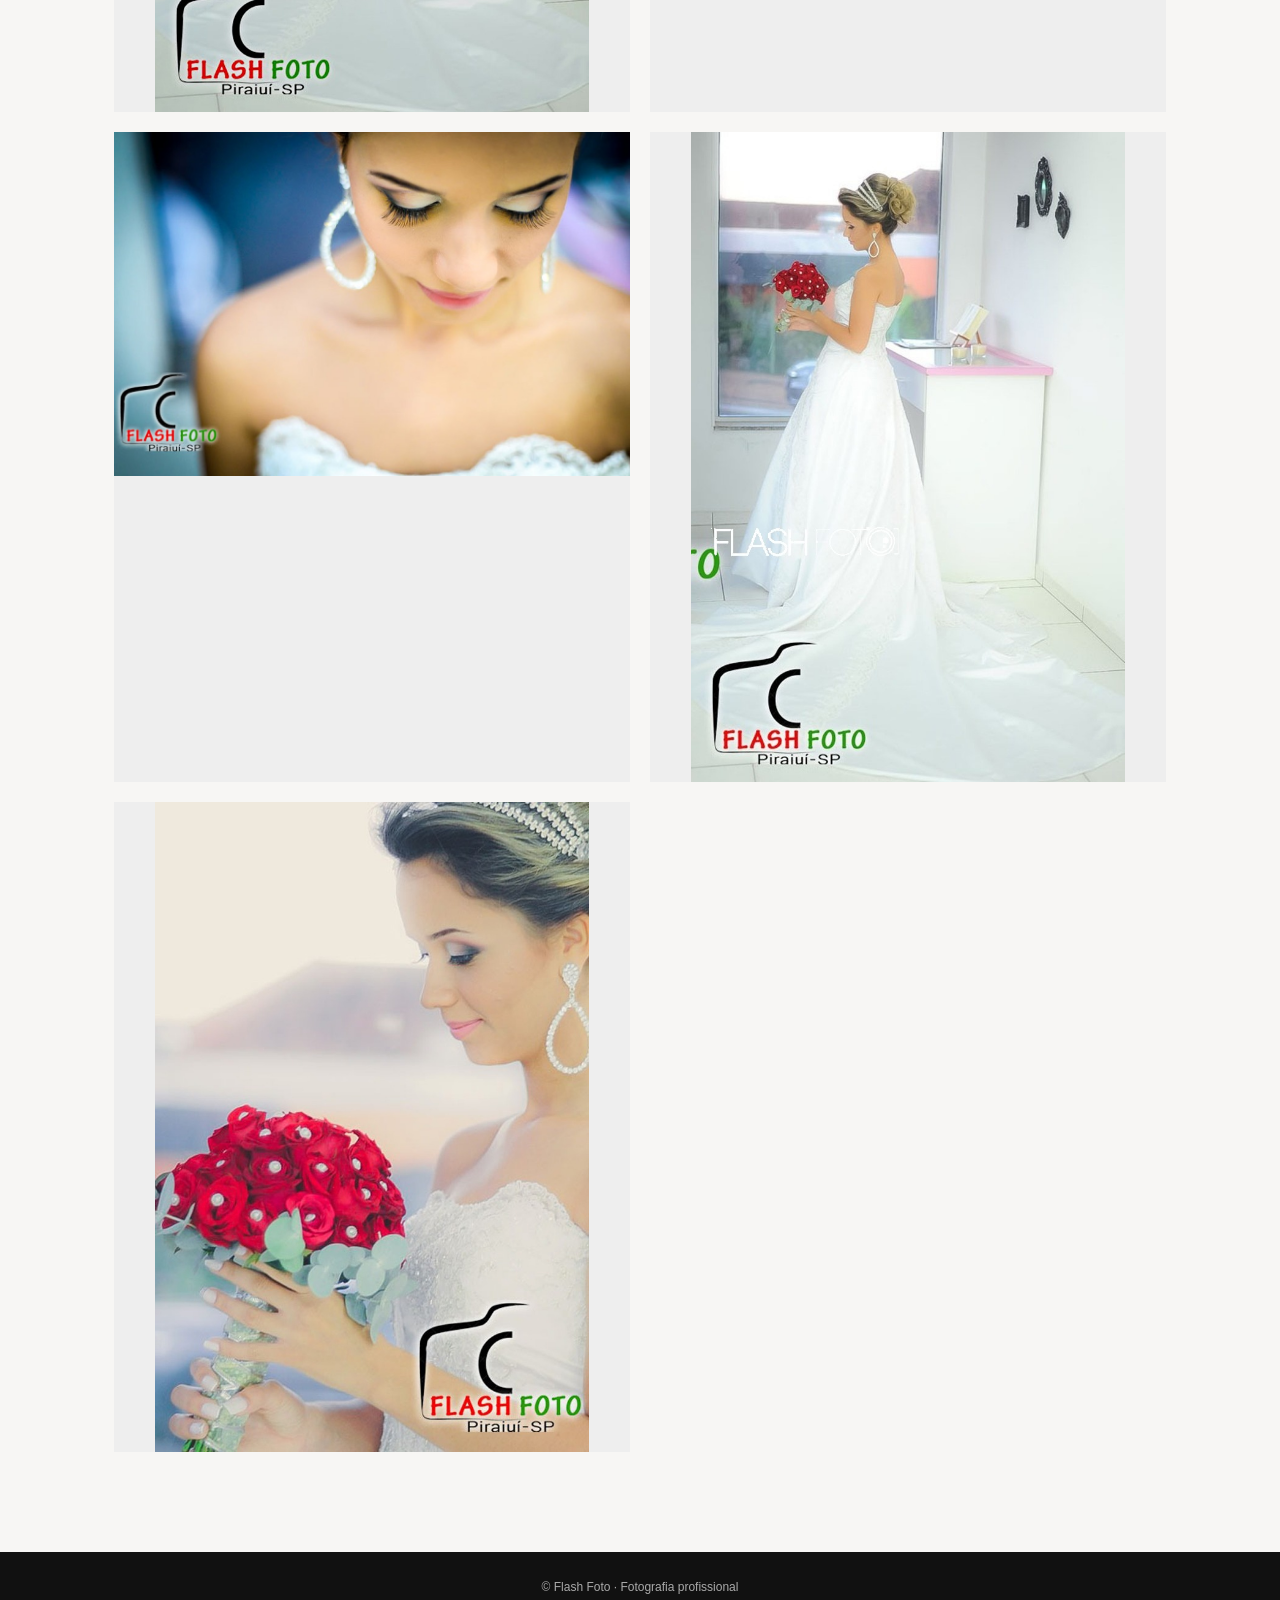
<file: casamento-album-01.html>
<!doctype html><html lang="pt-BR"><head><meta charset="utf-8"><meta name="viewport" content="width=device-width,initial-scale=1"><title>Casamento — Álbum 01 | Flash Foto</title><link rel="stylesheet" href="estilo-galerias.css"></head><body><header><a href="index.html"><img src="fotos/logo.png" alt="Flash Foto"></a><a href="index.html#portfolio">← Voltar ao portfólio</a></header><main class="container"><a class="back" href="casamento.html">← Álbuns de Casamento</a><div class="eyebrow">Flash Foto · Casamento</div><h1>Casamento 01</h1><p class="sub">Clique em uma fotografia para visualizá-la em tamanho original. Marcas d’água preservadas.</p><div class="gallery"><a href="fotos/fotos/casamento-01-01.jpg" target="_blank" rel="noopener"><img src="fotos/fotos/casamento-01-01.jpg" alt="Casamento 01 — Fotografia 1" loading="lazy"></a><a href="fotos/fotos/casamento-01-02.jpg" target="_blank" rel="noopener"><img src="fotos/fotos/casamento-01-02.jpg" alt="Casamento 01 — Fotografia 2" loading="lazy"></a><a href="fotos/fotos/casamento-01-03.jpg" target="_blank" rel="noopener"><img src="fotos/fotos/casamento-01-03.jpg" alt="Casamento 01 — Fotografia 3" loading="lazy"></a><a href="fotos/fotos/casamento-01-04.jpg" target="_blank" rel="noopener"><img src="fotos/fotos/casamento-01-04.jpg" alt="Casamento 01 — Fotografia 4" loading="lazy"></a><a href="fotos/fotos/casamento-01-05.jpg" target="_blank" rel="noopener"><img src="fotos/fotos/casamento-01-05.jpg" alt="Casamento 01 — Fotografia 5" loading="lazy"></a><a href="fotos/fotos/casamento-01-06.jpg" target="_blank" rel="noopener"><img src="fotos/fotos/casamento-01-06.jpg" alt="Casamento 01 — Fotografia 6" loading="lazy"></a><a href="fotos/fotos/casamento-01-07.jpg" target="_blank" rel="noopener"><img src="fotos/fotos/casamento-01-07.jpg" alt="Casamento 01 — Fotografia 7" loading="lazy"></a></div></main><footer class="foot">© Flash Foto · Fotografia profissional</footer></body></html>
</file>
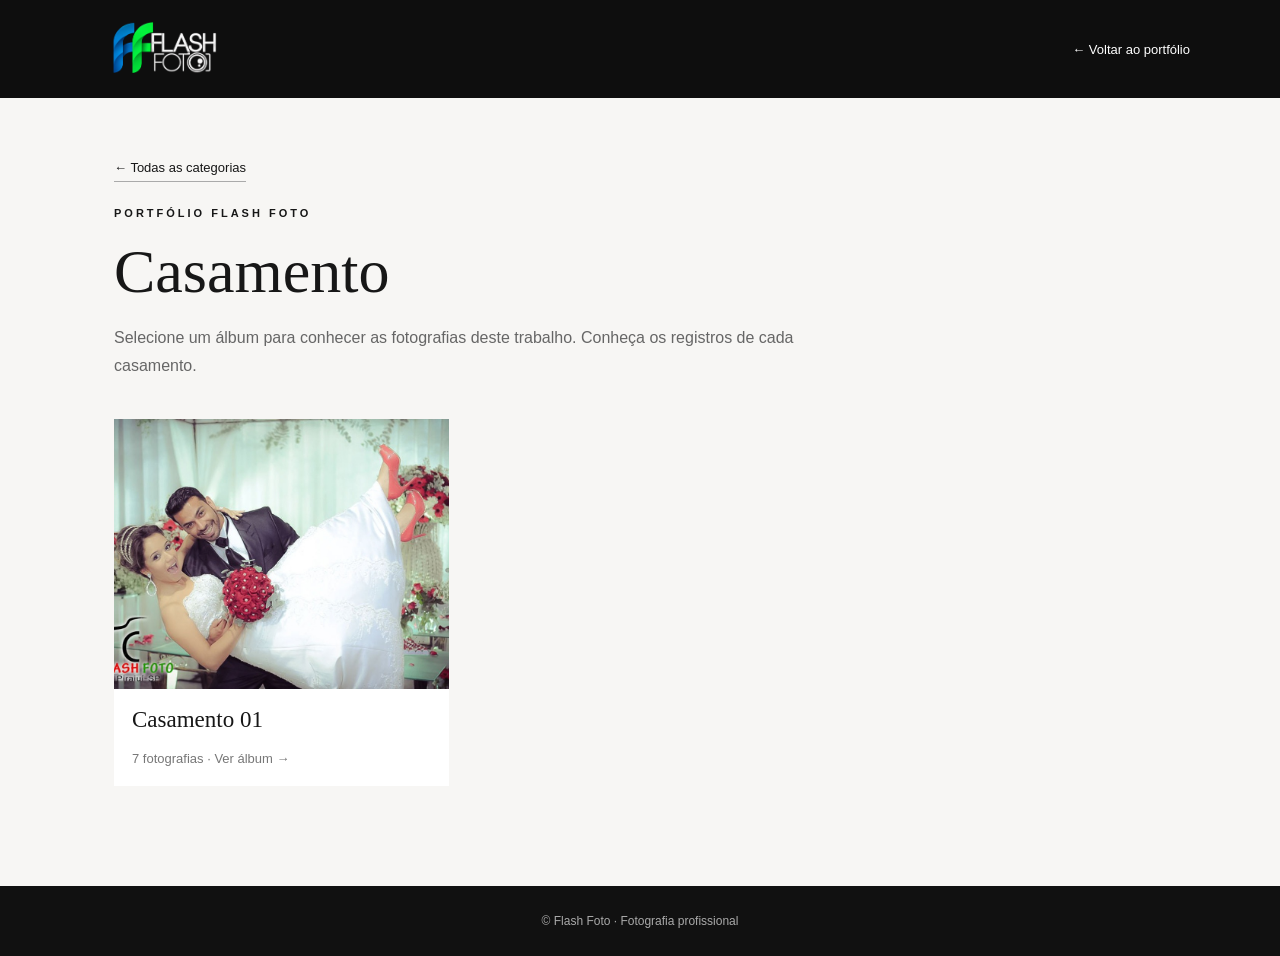
<file: casamento.html>
<!doctype html><html lang="pt-BR"><head><meta charset="utf-8"><meta name="viewport" content="width=device-width,initial-scale=1"><title>Casamento | Flash Foto</title><link rel="stylesheet" href="estilo-galerias.css"></head><body><header><a href="index.html"><img src="fotos/logo.png" alt="Flash Foto"></a><a href="index.html#portfolio">← Voltar ao portfólio</a></header><main class="container"><a class="back" href="index.html#portfolio">← Todas as categorias</a><div class="eyebrow">Portfólio Flash Foto</div><h1>Casamento</h1><p class="sub">Selecione um álbum para conhecer as fotografias deste trabalho. Conheça os registros de cada casamento.</p><div class="grid"><a class="tile" href="casamento-album-01.html"><img src="fotos/fotos/casamento-01-04.jpg" alt="Capa do Casamento 01"><h2>Casamento 01</h2><p>7 fotografias · Ver álbum →</p></a></div></main><footer class="foot">© Flash Foto · Fotografia profissional</footer></body></html>
</file>
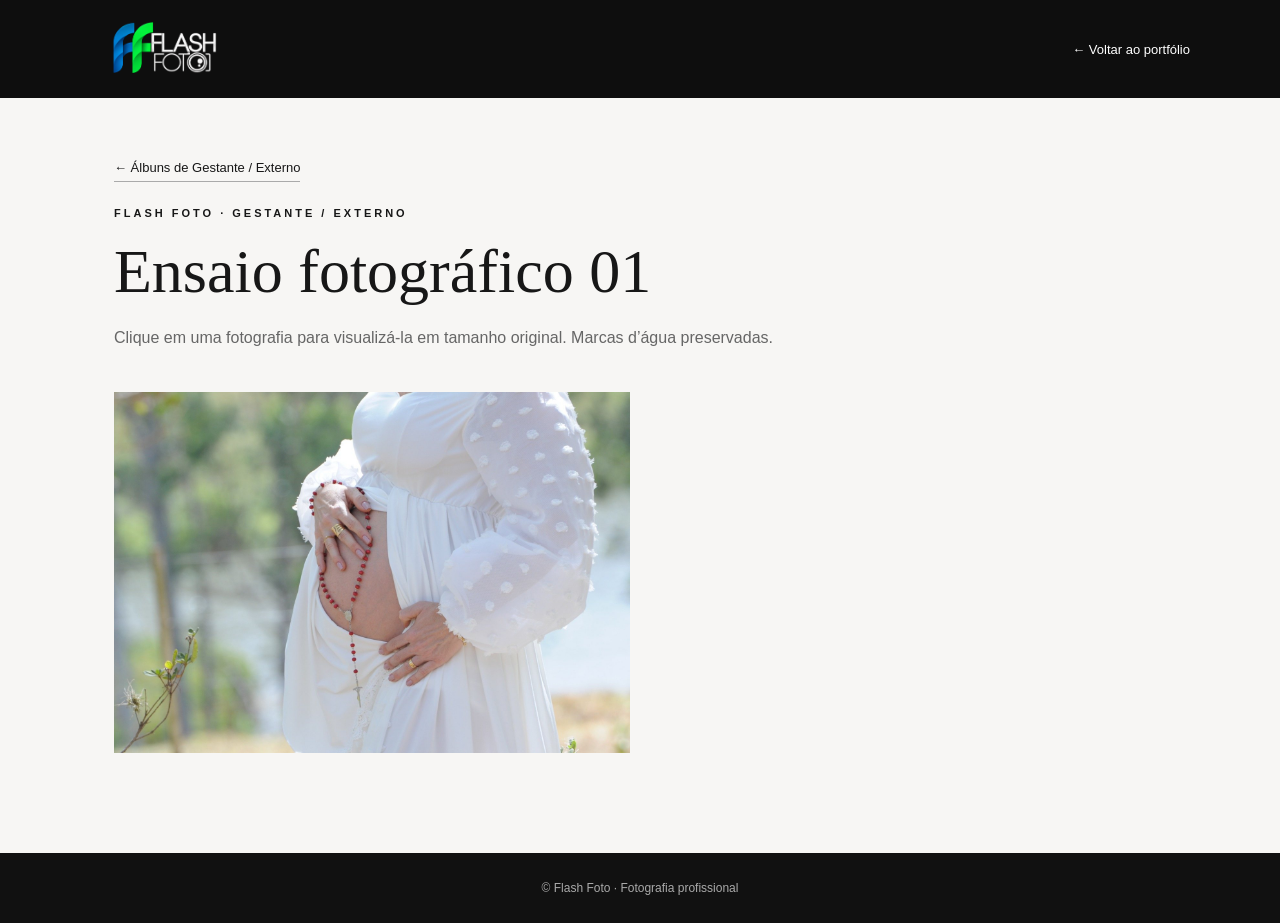
<file: gestante-externo-album-01.html>
<!doctype html><html lang="pt-BR"><head><meta charset="utf-8"><meta name="viewport" content="width=device-width,initial-scale=1"><title>Gestante / Externo — Álbum 01 | Flash Foto</title><link rel="stylesheet" href="estilo-galerias.css"></head><body><header><a href="index.html"><img src="fotos/logo.png" alt="Flash Foto"></a><a href="index.html#portfolio">← Voltar ao portfólio</a></header><main class="container"><a class="back" href="gestante-externo.html">← Álbuns de Gestante / Externo</a><div class="eyebrow">Flash Foto · Gestante / Externo</div><h1>Ensaio fotográfico 01</h1><p class="sub">Clique em uma fotografia para visualizá-la em tamanho original. Marcas d’água preservadas.</p><div class="gallery"><a href="fotos/foto-02.jpg" target="_blank" rel="noopener"><img src="fotos/foto-02.jpg" alt="Fotografia 1 de Gestante / Externo" loading="lazy"></a></div></main><footer class="foot">© Flash Foto · Fotografia profissional</footer></body></html>
</file>
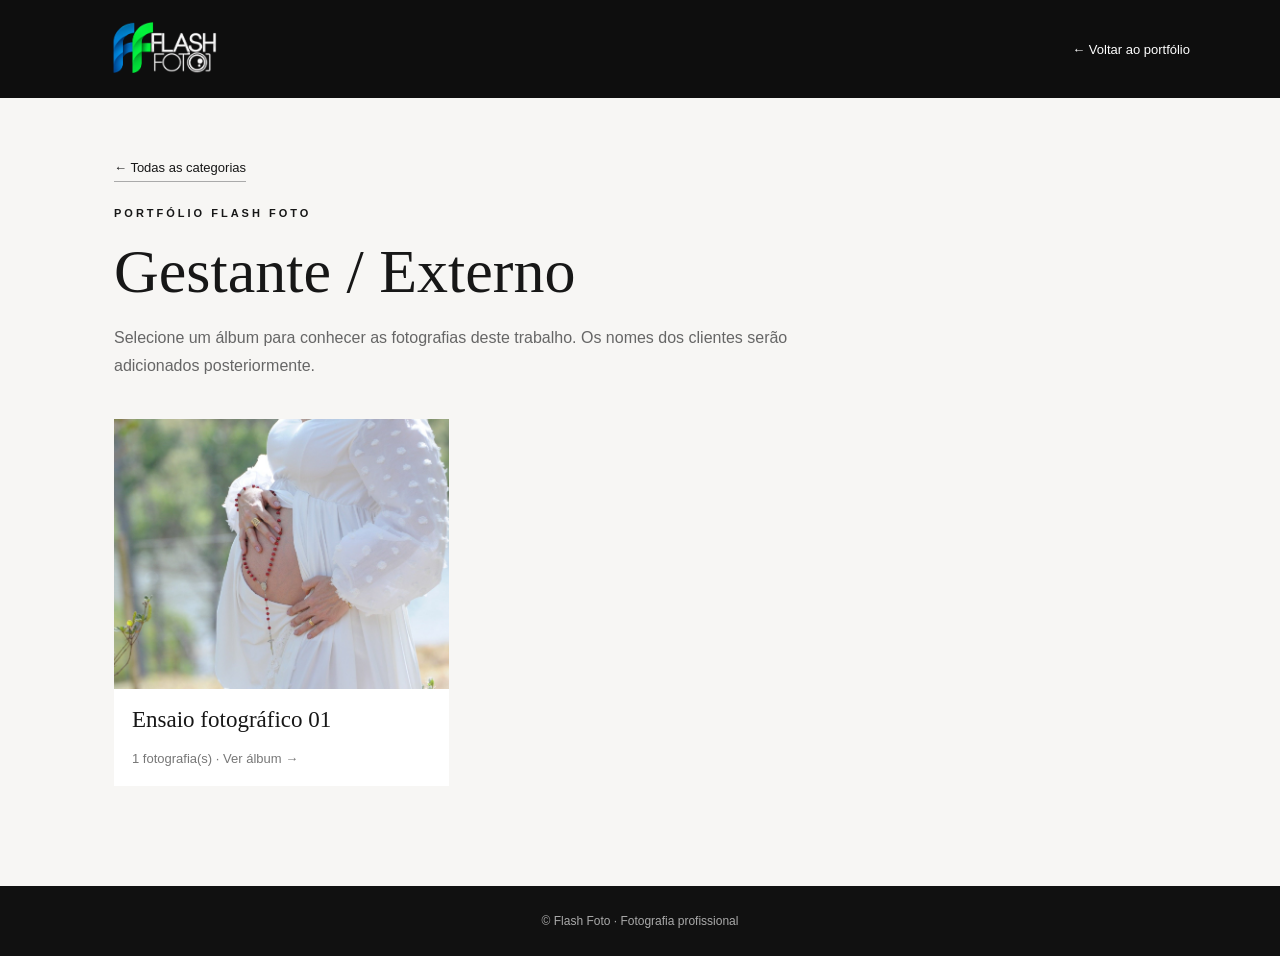
<file: gestante-externo.html>
<!doctype html><html lang="pt-BR"><head><meta charset="utf-8"><meta name="viewport" content="width=device-width,initial-scale=1"><title>Gestante / Externo | Flash Foto</title><link rel="stylesheet" href="estilo-galerias.css"></head><body><header><a href="index.html"><img src="fotos/logo.png" alt="Flash Foto"></a><a href="index.html#portfolio">← Voltar ao portfólio</a></header><main class="container"><a class="back" href="index.html#portfolio">← Todas as categorias</a><div class="eyebrow">Portfólio Flash Foto</div><h1>Gestante / Externo</h1><p class="sub">Selecione um álbum para conhecer as fotografias deste trabalho. Os nomes dos clientes serão adicionados posteriormente.</p><div class="grid"><a class="tile" href="gestante-externo-album-01.html"><img src="fotos/foto-02.jpg" alt="Capa de Gestante / Externo"><h2>Ensaio fotográfico 01</h2><p>1 fotografia(s) · Ver álbum →</p></a></div></main><footer class="foot">© Flash Foto · Fotografia profissional</footer></body></html>
</file>
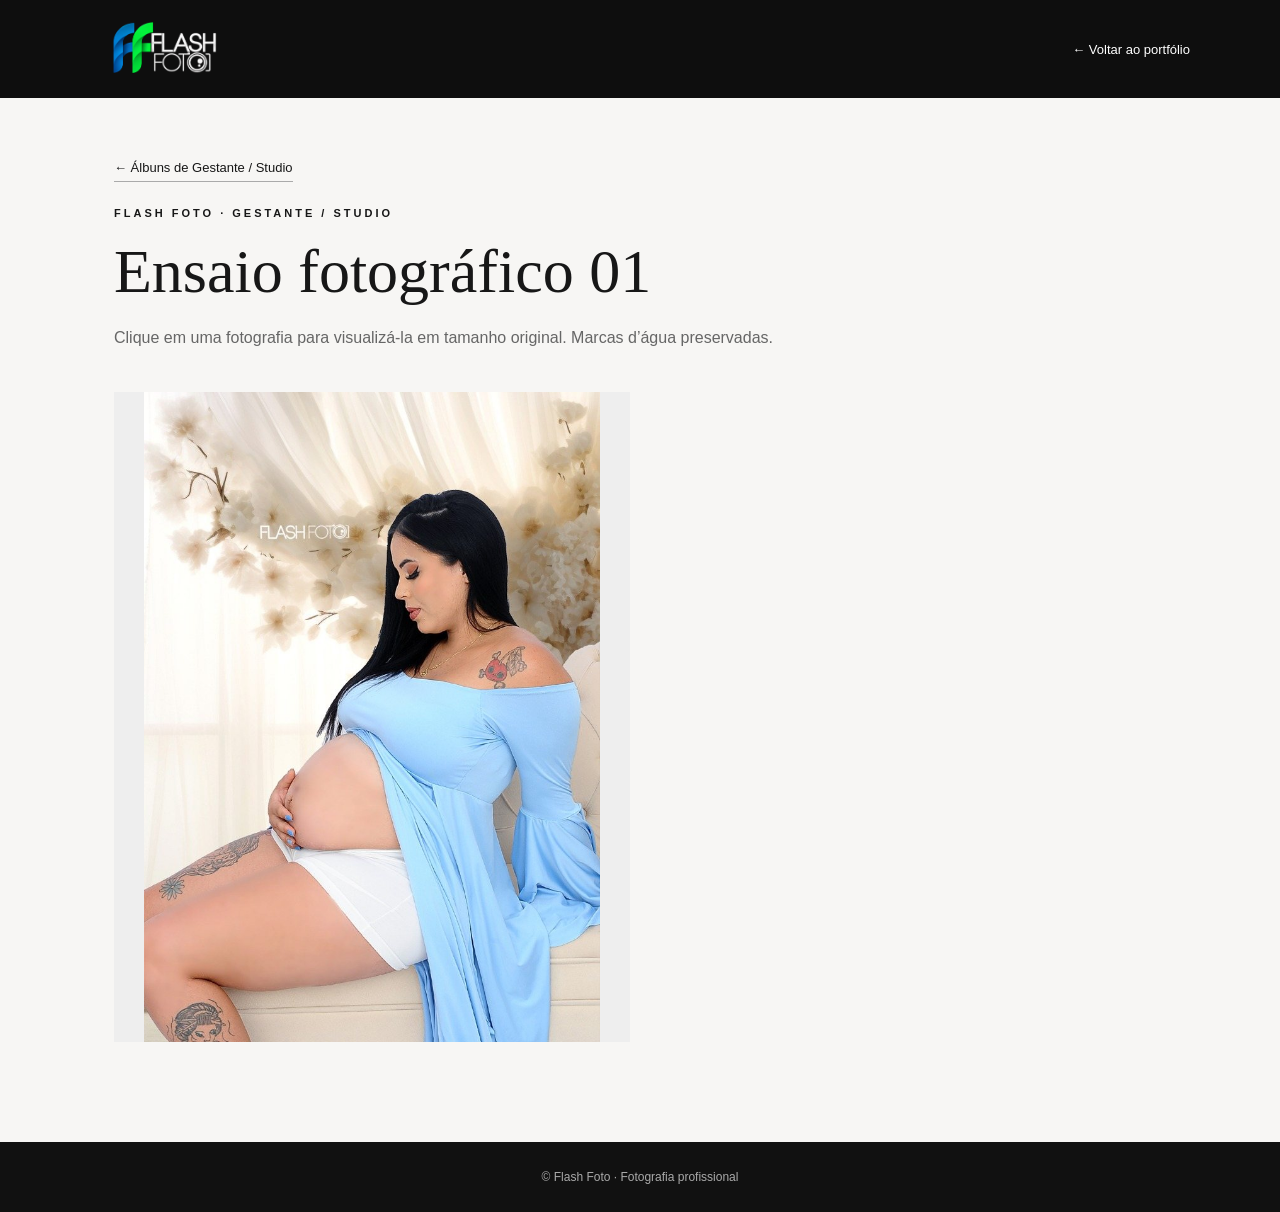
<file: gestante-studio-album-01.html>
<!doctype html><html lang="pt-BR"><head><meta charset="utf-8"><meta name="viewport" content="width=device-width,initial-scale=1"><title>Gestante / Studio — Álbum 01 | Flash Foto</title><link rel="stylesheet" href="estilo-galerias.css"></head><body><header><a href="index.html"><img src="fotos/logo.png" alt="Flash Foto"></a><a href="index.html#portfolio">← Voltar ao portfólio</a></header><main class="container"><a class="back" href="gestante-studio.html">← Álbuns de Gestante / Studio</a><div class="eyebrow">Flash Foto · Gestante / Studio</div><h1>Ensaio fotográfico 01</h1><p class="sub">Clique em uma fotografia para visualizá-la em tamanho original. Marcas d’água preservadas.</p><div class="gallery"><a href="fotos/foto-01.jpg" target="_blank" rel="noopener"><img src="fotos/foto-01.jpg" alt="Fotografia 1 de Gestante / Studio" loading="lazy"></a></div></main><footer class="foot">© Flash Foto · Fotografia profissional</footer></body></html>
</file>
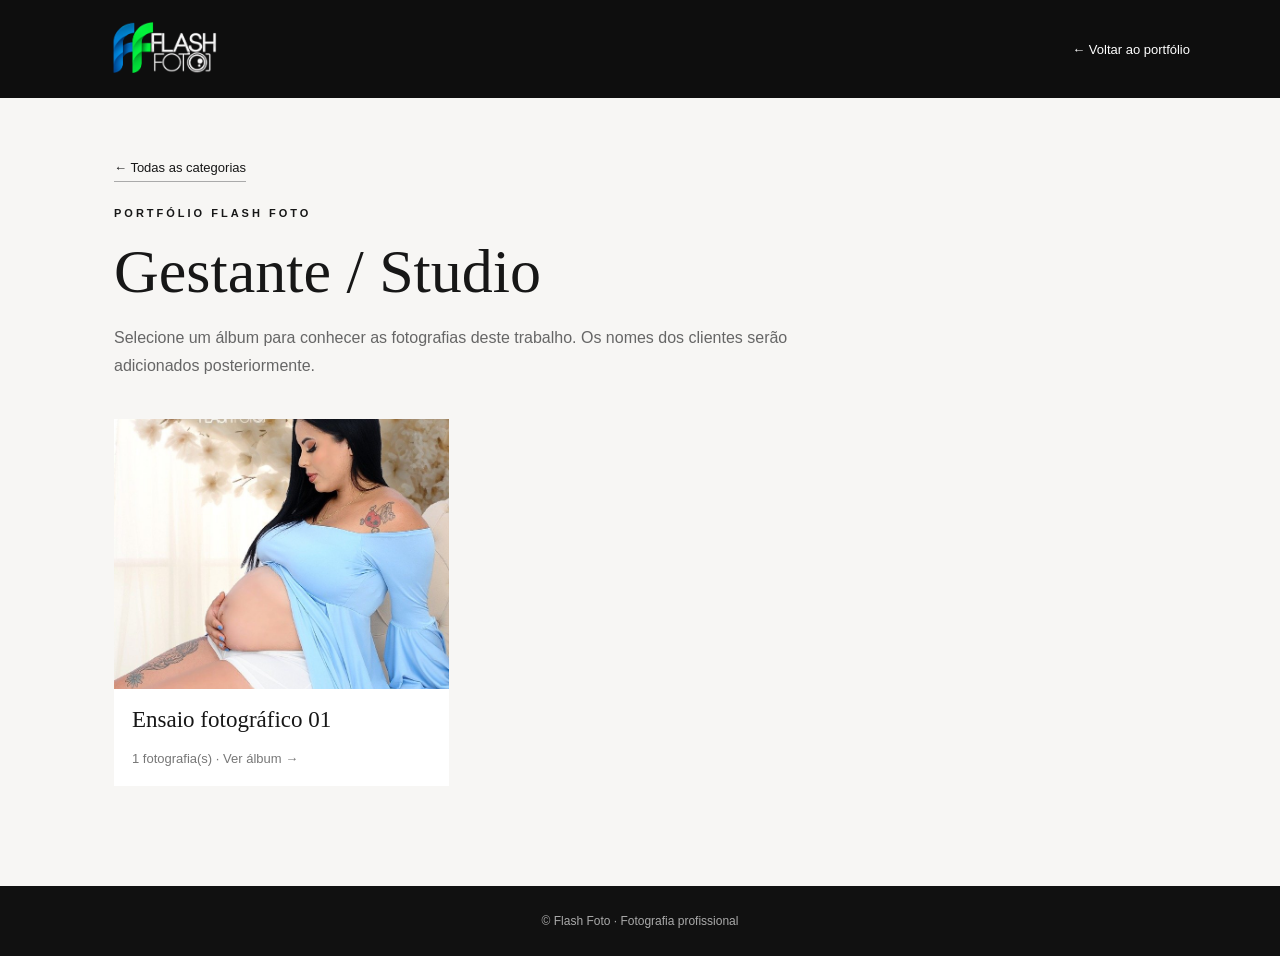
<file: gestante-studio.html>
<!doctype html><html lang="pt-BR"><head><meta charset="utf-8"><meta name="viewport" content="width=device-width,initial-scale=1"><title>Gestante / Studio | Flash Foto</title><link rel="stylesheet" href="estilo-galerias.css"></head><body><header><a href="index.html"><img src="fotos/logo.png" alt="Flash Foto"></a><a href="index.html#portfolio">← Voltar ao portfólio</a></header><main class="container"><a class="back" href="index.html#portfolio">← Todas as categorias</a><div class="eyebrow">Portfólio Flash Foto</div><h1>Gestante / Studio</h1><p class="sub">Selecione um álbum para conhecer as fotografias deste trabalho. Os nomes dos clientes serão adicionados posteriormente.</p><div class="grid"><a class="tile" href="gestante-studio-album-01.html"><img src="fotos/foto-01.jpg" alt="Capa de Gestante / Studio"><h2>Ensaio fotográfico 01</h2><p>1 fotografia(s) · Ver álbum →</p></a></div></main><footer class="foot">© Flash Foto · Fotografia profissional</footer></body></html>
</file>
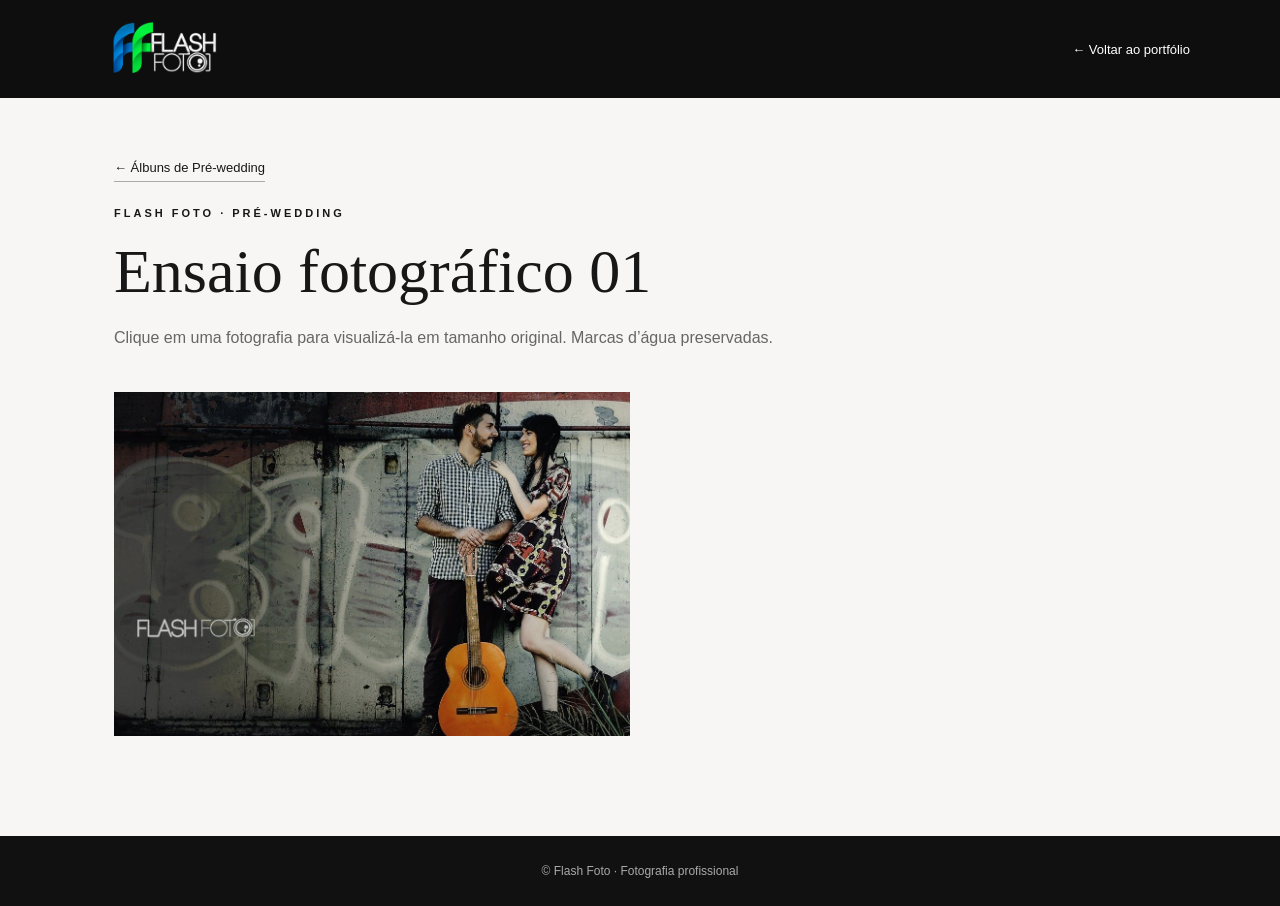
<file: pre-wedding-album-01.html>
<!doctype html><html lang="pt-BR"><head><meta charset="utf-8"><meta name="viewport" content="width=device-width,initial-scale=1"><title>Pré-wedding — Álbum 01 | Flash Foto</title><link rel="stylesheet" href="estilo-galerias.css"></head><body><header><a href="index.html"><img src="fotos/logo.png" alt="Flash Foto"></a><a href="index.html#portfolio">← Voltar ao portfólio</a></header><main class="container"><a class="back" href="pre-wedding.html">← Álbuns de Pré-wedding</a><div class="eyebrow">Flash Foto · Pré-wedding</div><h1>Ensaio fotográfico 01</h1><p class="sub">Clique em uma fotografia para visualizá-la em tamanho original. Marcas d’água preservadas.</p><div class="gallery"><a href="fotos/foto-06.jpg" target="_blank" rel="noopener"><img src="fotos/foto-06.jpg" alt="Fotografia 1 de Pré-wedding" loading="lazy"></a></div></main><footer class="foot">© Flash Foto · Fotografia profissional</footer></body></html>
</file>
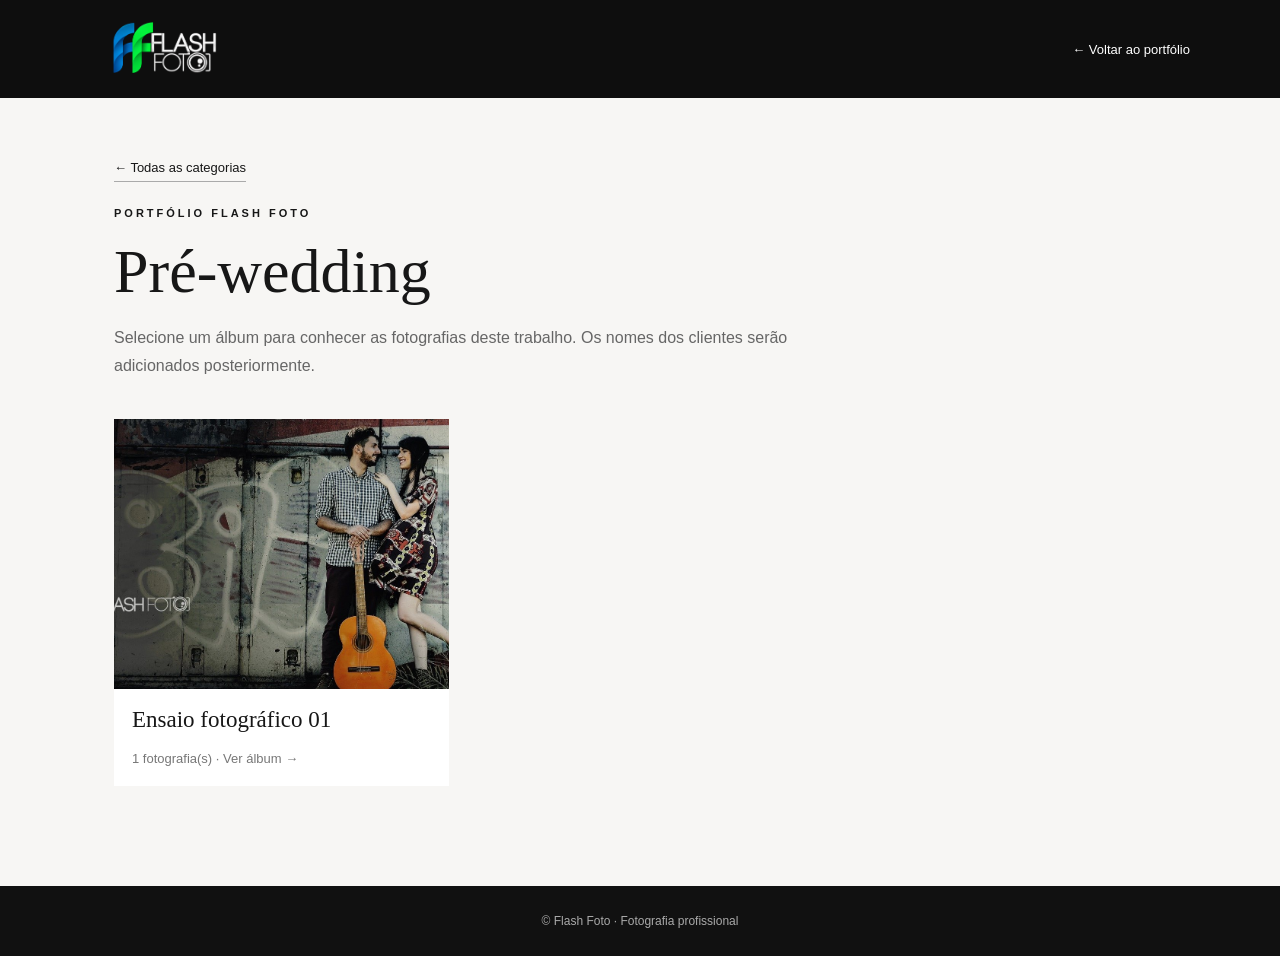
<file: pre-wedding.html>
<!doctype html><html lang="pt-BR"><head><meta charset="utf-8"><meta name="viewport" content="width=device-width,initial-scale=1"><title>Pré-wedding | Flash Foto</title><link rel="stylesheet" href="estilo-galerias.css"></head><body><header><a href="index.html"><img src="fotos/logo.png" alt="Flash Foto"></a><a href="index.html#portfolio">← Voltar ao portfólio</a></header><main class="container"><a class="back" href="index.html#portfolio">← Todas as categorias</a><div class="eyebrow">Portfólio Flash Foto</div><h1>Pré-wedding</h1><p class="sub">Selecione um álbum para conhecer as fotografias deste trabalho. Os nomes dos clientes serão adicionados posteriormente.</p><div class="grid"><a class="tile" href="pre-wedding-album-01.html"><img src="fotos/foto-06.jpg" alt="Capa de Pré-wedding"><h2>Ensaio fotográfico 01</h2><p>1 fotografia(s) · Ver álbum →</p></a></div></main><footer class="foot">© Flash Foto · Fotografia profissional</footer></body></html>
</file>
<file: estilo-galerias.css>
*{box-sizing:border-box}body{margin:0;background:#f7f6f4;color:#171717;font-family:Arial,sans-serif}header{background:#0e0e0e;padding:15px max(24px,calc((100vw - 1100px)/2));display:flex;align-items:center;justify-content:space-between;gap:18px}header img{width:145px;max-height:65px;object-fit:contain}a{color:inherit}header a{color:white;text-decoration:none;font-size:13px}.container{max-width:1100px;margin:auto;padding:60px 24px 100px}.eyebrow{font-size:11px;letter-spacing:3px;font-weight:700;text-transform:uppercase}.container h1{font:normal clamp(35px,5vw,62px)/1.12 Georgia,serif;margin:18px 0 18px}.sub{line-height:1.7;color:#666;max-width:700px;margin-bottom:40px}.grid{display:grid;grid-template-columns:repeat(3,1fr);gap:24px}.tile{background:white;text-decoration:none;display:block}.tile img{display:block;width:100%;height:270px;object-fit:cover}.tile h2{font:normal 23px Georgia,serif;margin:18px}.tile p{font-size:13px;color:#777;margin:0 18px 20px}.back{display:inline-block;margin:0 0 25px;font-size:13px;text-decoration:none;border-bottom:1px solid #aaa;padding-bottom:6px}.gallery{display:grid;grid-template-columns:repeat(2,1fr);gap:20px}.gallery a img{display:block;width:100%;height:auto;max-height:650px;object-fit:contain;background:#eee}.gallery a{display:block;background:#eee}.foot{background:#111;color:#aaa;text-align:center;padding:28px;font-size:12px}@media(max-width:760px){.grid{grid-template-columns:repeat(2,1fr)}.gallery{grid-template-columns:1fr}}@media(max-width:520px){.grid{grid-template-columns:1fr}.tile img{height:290px}}
</file>
